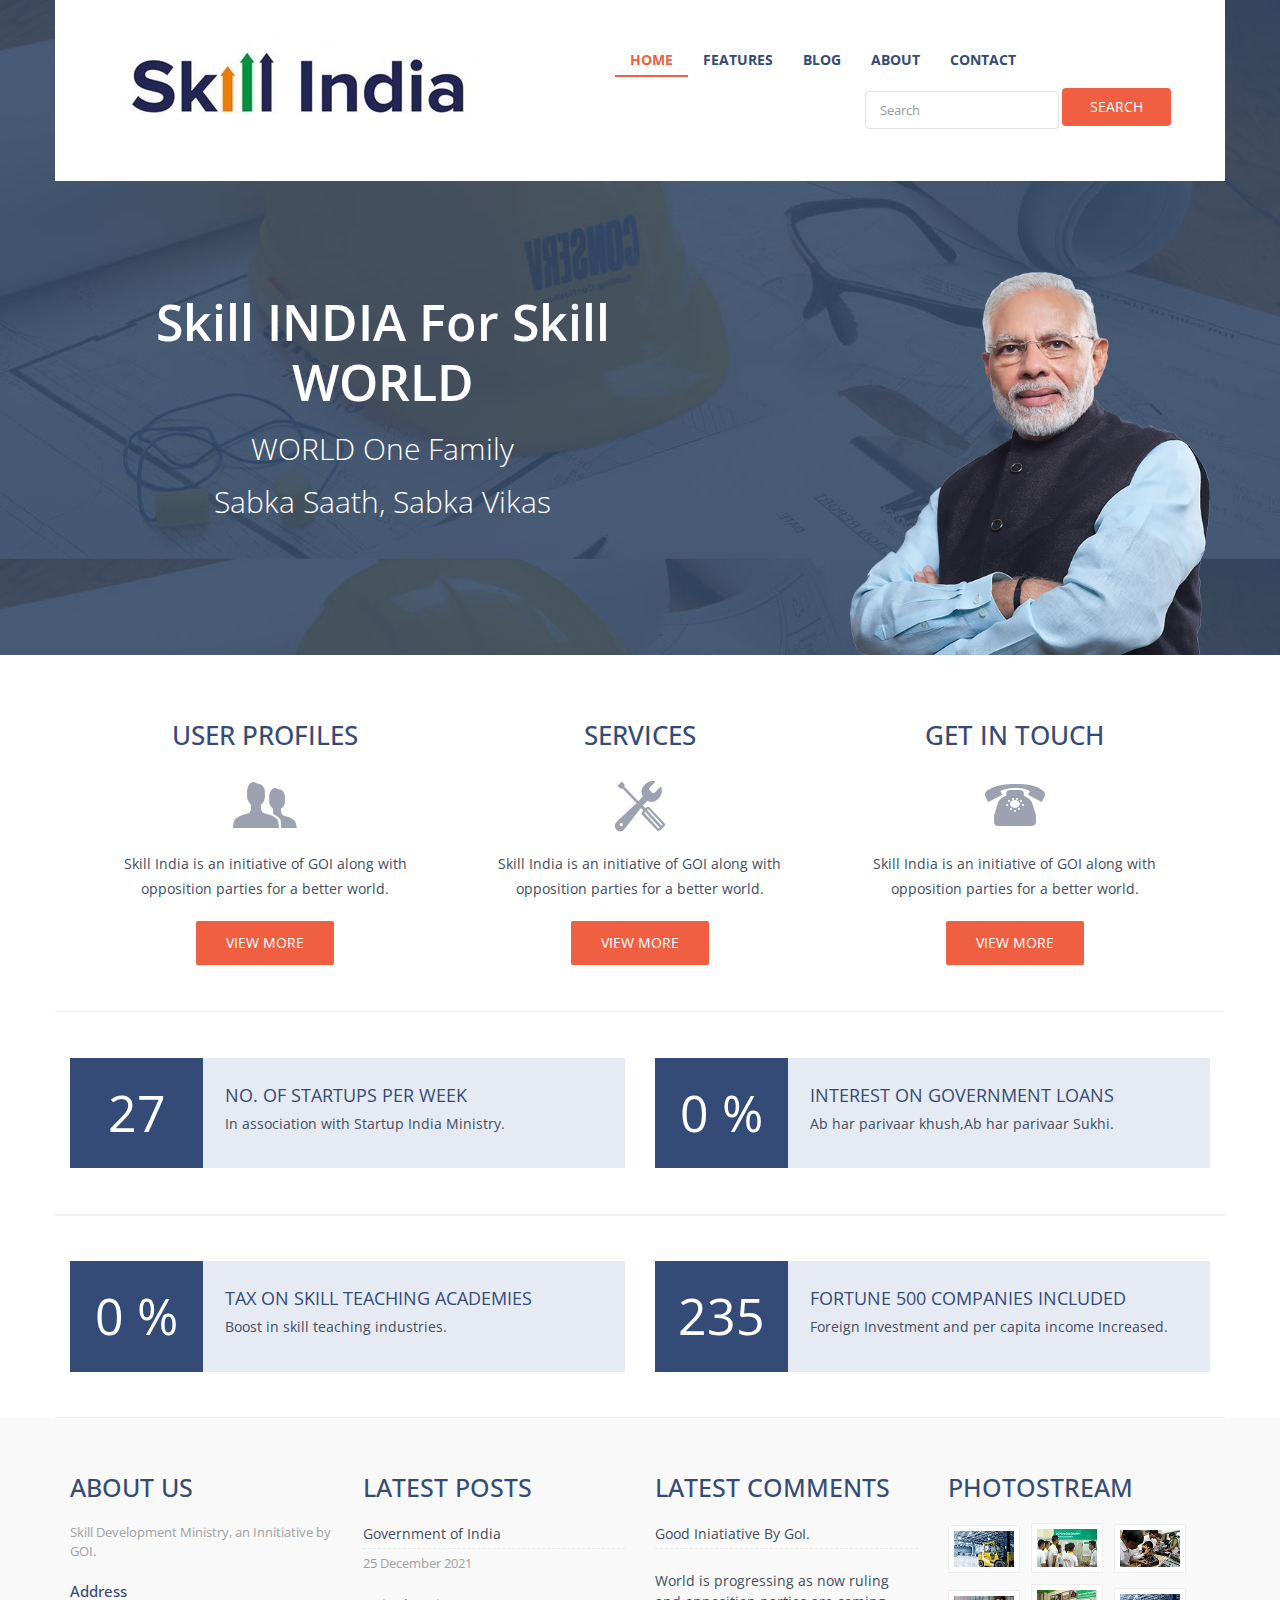
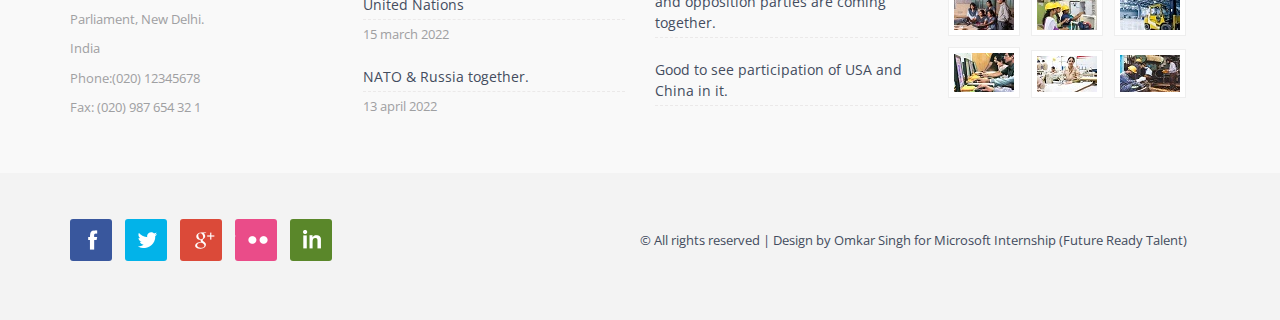
<file: index.html>
<!DOCTYPE HTML>
<html>
<head>
<title>Microsoft Internship Website</title>

<link href="css/bootstrap.min.css" rel='stylesheet' type='text/css' />
<link href="css/bootstrap.css" rel='stylesheet' type='text/css' />
<meta name="viewport" content="width=device-width, initial-scale=1">
<script type="application/x-javascript"> addEventListener("load", function() { setTimeout(hideURLbar, 0); }, false); function hideURLbar(){ window.scrollTo(0,1); } </script>
 
<link href='http://fonts.googleapis.com/css?family=Open+Sans:400,300,700' rel='stylesheet' type='text/css'>

<link href="css/style.css" rel="stylesheet" type="text/css" media="all" />

<script type="text/javascript" src="js/jquery.min.js"></script>
<script type="text/javascript" src="js/bootstrap.js"></script>
<script type="text/javascript" src="js/bootstrap.min.js"></script>
</head>
<body>
<div class="header_bg">
	<div class="container">
		<div class="row header">
		<nav class="navbar" role="navigation">
		  <div class="container-fluid">
		   
		    <div class="navbar-header">
		      <button type="button" class="navbar-toggle" data-toggle="collapse" data-target="#bs-example-navbar-collapse-1">
		        <span class="sr-only">Toggle navigation</span>
		        <span class="icon-bar"></span>
		        <span class="icon-bar"></span>
		        <span class="icon-bar"></span>
		      </button>
		      <a class="navbar-brand" href="index.html"><img src="images/logo.jpg" alt="" class="img-responsive"/> </a>
		    </div>
		    
		    <div class="collapse navbar-collapse" id="bs-example-navbar-collapse-1">
		      <ul class="menu nav navbar-nav ">
		        <li class="active"><a href="index.html">home</a></li>
		        <li><a href="feature.html">features</a></li>
		        <li><a href="blog.html">blog</a></li>
		        <li><a href="about.html">about</a></li>
		        <li><a href="contact.html">contact</a></li>
		      </ul>
		      <form class="navbar-form navbar-right" role="search">
		        <div class="form-group my_search">
		          <input type="text" class="form-control" placeholder="Search">
		        </div>
		        <button type="submit" class="btn btn-default">Search</button>
		      </form>
		    </div>
		  </div>
		</nav>
		</div>
		<div class="row slider text-center">
			<div class="col-md-8">
					<div class="col-md-10 slider_text">
						<h2>Skill INDIA for Skill WORLD</h2>
						<h3>WORLD One Family</h3>
						<h3>Sabka Saath, Sabka Vikas</h3>
					</div>
				</div>
				<div class="col-md-4">
					<div class="slider_img">
						<img src="images/pic1.png" alt="" class="img-responsive"/>
					</div>
				</div>
			</div>
	</div>
</div>
<div class="main">
<div class="container main">
	<div class="row grids_of_3">
				<div class="col-md-4 grid1_of_3">
					  <h2>user Profiles</h2>
					  <img src="images/icon1.png" class="img-responsive"/>
					  <p>Skill India is an initiative of GOI along with opposition parties for a better world.</p>
				     <div class="rd_more1">
						<a href="single-page.html"><button class="btn_style">view more</button></a>
					</div>					
				</div>
				<div class="col-md-4 grid1_of_3">
					<h2>services</h2>
					  <img src="images/icon2.png" class="img-responsive"/>
					  <p>Skill India is an initiative of GOI along with opposition parties for a better world.</p>
				      <div class="rd_more1">
						<a href="single-page.html"><button class="btn_style">view more</button></a>
					</div>					
				</div>
				<div class="col-md-4 grid1_of_3">
					<h2>Get in Touch</h2>
					  <img src="images/icon3.png" class="img-responsive"/>
					  <p>Skill India is an initiative of GOI along with opposition parties for a better world.</p>
				     <div class="rd_more1">
						<a href="single-page.html"><button class="btn_style">view more</button></a>
					</div>	
				</div>
			    <div class="clearfix"></div>
	</div>
	<div class="row grids_btm top">
		<div class="col-md-6">
			<div class="grid_list">
				<div class="images_1_of_1">
					<p>27</p>
				</div>
				<div class="grid_1_of_1">
					  	<h3>No. of Startups per week</h3>
						<p>In association with Startup India Ministry. </p>	   
	 			</div>
	 			 <div class="clearfix"></div>
			</div>
			</div>
			<div class="col-md-6">
				<div class="grid_list">
				<div class="images_1_of_1">
					<p>0 %</p>
				</div>
					<div class="grid_1_of_1">
					  	<h3>Interest on Government Loans </h3>
						<p>Ab har parivaar khush,Ab har parivaar Sukhi. </p>   
	 				</div>
				</div>
				 <div class="clearfix"></div>
			</div>
	</div>
	<div class="row grids_btm top">
		<div class="col-md-6">
			<div class="grid_list">
				<div class="images_1_of_1">
					<p>0 %</p>
				</div>
				<div class="grid_1_of_1">
					  	<h3>Tax on Skill teaching academies </h3>
						<p>Boost in skill teaching industries.</p>	   
	 			</div>
	 			 <div class="clearfix"></div>
			</div>
			</div>
			<div class="col-md-6">
				<div class="grid_list">
				<div class="images_1_of_1">
					<p>235</p>
				</div>
					<div class="grid_1_of_1">
					  	<h3>Fortune 500 Companies included </h3>
						<p>Foreign Investment and per capita income Increased. </p>   
	 				</div>
				</div>
				 <div class="clearfix"></div>
			</div>
	</div>
</div>
</div>
<div class="footer_bg">
	<div class="container">
		<div class="row  footer">
			<div class="col-md-3 span1_of_4">
				<h4>About us</h4>
				<p>Skill Development Ministry, an Innitiative by GOI.</p>
				<h5>Address</h5>
				<p class="top">Parliament, New Delhi.</p>
				<p>India</p>
				<p>Phone:(020) 12345678</p>
				<p>Fax: (020) 987 654 32 1</p>
			</div>
			<div class="col-md-3 span1_of_4">
				<h4>Latest posts</h4>
				<span><a href="#"> Government of India </a></span>
				<p>25 December 2021</p>
				<span><a href="#"> United Nations </a></span>
				<p>15 march 2022</p>
				<span><a href="#">NATO & Russia together. </a></span>
				<p>13 april 2022</p>
			</div>
			<div class="col-md-3 span1_of_4">
				<h4>latest comments</h4>
				<span><a href="#">Good Iniatiative By GoI.</a></span>
				<span><a href="#">World is progressing as now ruling and opposition parties are coming together.</a></span>
				<span><a href="#">Good to see participation of USA and China in it.</a></span>
			</div>
			<div class="col-md-3 span1_of_4">
				<h4>Photostream</h4>
				<ul class="f_nav list-unstyled">
					<li><a href="#"><img src="images/f_pic1.jpg" alt="" class="img-responsive"/></a></li>
					<li><a href="#"><img src="images/f_pic3.jpg" alt="" class="img-responsive"/> </a></li>
					<li><a href="#"><img src="images/f_pic4.jpg" alt="" class="img-responsive"/> </a></li>
					<li><a href="#"><img src="images/f_pic5.jpg" alt="" class="img-responsive"/> </a></li>
					<li><a href="#"><img src="images/f_pic7.jpg" alt="" class="img-responsive"/> </a></li>
					<li><a href="#"><img src="images/f_pic1.jpg" alt="" class="img-responsive"/> </a></li>
					<li><a href="#"><img src="images/f_pic6.jpg" alt="" class="img-responsive"/> </a></li>
					<li><a href="#"><img src="images/f_pic8.jpg" alt="" class="img-responsive"/> </a></li>
					<li><a href="#"><img src="images/f_pic2.jpg" alt="" class="img-responsive"/> </a></li>
				</ul>
			</div>
			<div class="clearfix"></div>
		</div>
	</div>
</div>
<div class="footer_btm">
	<div class="container">
		<div class="row  footer1">
			<div class="col-md-5">
				<div class="soc_icons">
					<ul class="list-unstyled">
						<li><a class="icon1" href="#"></a></li>
						<li><a class="icon2" href="#"></a></li>
						<li><a class="icon3" href="#"></a></li>
						<li><a class="icon4" href="#"></a></li>
						<li><a class="icon5" href="#"></a></li>
						<div class="clearfix"></div>
					</ul>	
				</div>
			</div>
			<div class="col-md-7 copy">
				<p class="link text-right"><span>&#169; All rights reserved | Design by Omkar Singh for Microsoft Internship (Future Ready Talent)</a></span></p>
			</div>
		</div>
	</div>
</div>
</body>
</html>
</file>
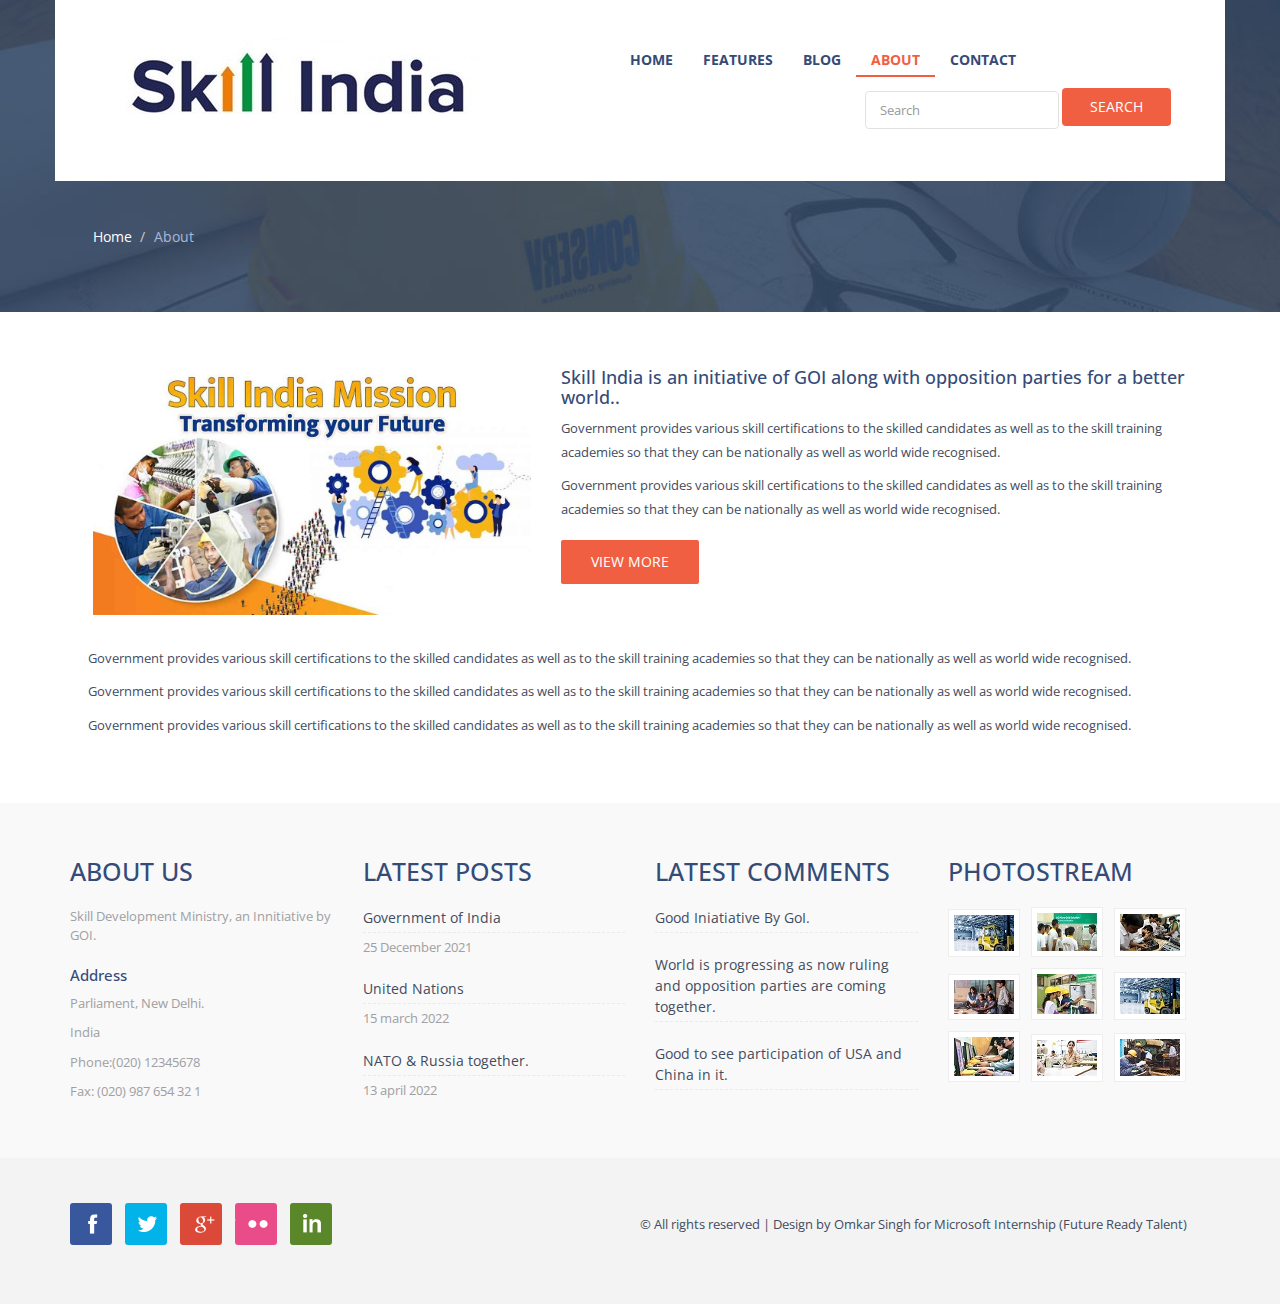
<file: about.html>
<!DOCTYPE HTML>
<html>
<head>
<title>Microsoft Internship Website</title>

<link href="css/bootstrap.min.css" rel='stylesheet' type='text/css' />
<link href="css/bootstrap.css" rel='stylesheet' type='text/css' />
<meta name="viewport" content="width=device-width, initial-scale=1">
<script type="application/x-javascript"> addEventListener("load", function() { setTimeout(hideURLbar, 0); }, false); function hideURLbar(){ window.scrollTo(0,1); } </script>
 
<link href='http://fonts.googleapis.com/css?family=Open+Sans:400,300,700' rel='stylesheet' type='text/css'>

<link href="css/style.css" rel="stylesheet" type="text/css" media="all" />

<script type="text/javascript" src="js/jquery.min.js"></script>
<script type="text/javascript" src="js/bootstrap.js"></script>
<script type="text/javascript" src="js/bootstrap.min.js"></script>
</head>
<body>
<div class="header_bg">
	<div class="container">
		<div class="row header">
		<nav class="navbar" role="navigation">
		  <div class="container-fluid">
		  
		    <div class="navbar-header">
		      <button type="button" class="navbar-toggle" data-toggle="collapse" data-target="#bs-example-navbar-collapse-1">
		        <span class="sr-only">Toggle navigation</span>
		        <span class="icon-bar"></span>
		        <span class="icon-bar"></span>
		        <span class="icon-bar"></span>
		      </button>
		      <a class="navbar-brand" href="index.html"><img src="images/logo.jpg" alt="" class="img-responsive"/> </a>
		    </div>
		    
		    <div class="collapse navbar-collapse" id="bs-example-navbar-collapse-1">
		      <ul class="menu nav navbar-nav ">
		        <li><a href="index.html">home</a></li>
		        <li><a href="feature.html">features</a></li>
		        <li><a href="blog.html">blog</a></li>
		        <li class="active"><a href="about.html">about</a></li>
		        <li><a href="contact.html">contact</a></li>
		      </ul>
		      <form class="navbar-form navbar-right" role="search">
		        <div class="form-group my_search">
		          <input type="text" class="form-control" placeholder="Search">
		        </div>
		        <button type="submit" class="btn btn-default">Search</button>
		      </form>
		    </div>
		  </div>
		</nav>
		</div>
		<ol class="breadcrumb">
		  <li><a href="index.html">Home</a></li>
		  <li class="active">about</li>
		</ol>
	</div>
</div>
<div class="main">
<div class="container">
	<div class="row about">	
		<div class="col-md-5 img_style">
			<img src="images/about_pic.jpg" alt=""  class="img-responsive"/>
		</div>
		<div class="col-md-7">
		     <h4>Skill India is an initiative of GOI along with opposition parties for a better world..</h4>
		     <p class="para">Government provides various skill certifications to the skilled candidates as well as to the skill training academies so that they can be nationally as well as world wide recognised. </p>
		     <p class="para">Government provides various skill certifications to the skilled candidates as well as to the skill training academies so that they can be nationally as well as world wide recognised.</p>
			<div class="read_more">
				<a href="single-page.html"><button class="btn_style">view more</button></a>
			</div>
		</div>
		<div class="clearfix"></div>
		<div class="about_p">
		 	<p class="para">Government provides various skill certifications to the skilled candidates as well as to the skill training academies so that they can be nationally as well as world wide recognised. </p>
			<p class="para">Government provides various skill certifications to the skilled candidates as well as to the skill training academies so that they can be nationally as well as world wide recognised.</p>
			<p class="para">Government provides various skill certifications to the skilled candidates as well as to the skill training academies so that they can be nationally as well as world wide recognised.</p>
		</div>
	</div>
</div>
</div>
<div class="footer_bg">
	<div class="container">
		<div class="row  footer">
			<div class="col-md-3 span1_of_4">
				<h4>About us</h4>
				<p>Skill Development Ministry, an Innitiative by GOI.</p>
				<h5>Address</h5>
				<p class="top">Parliament, New Delhi.</p>
				<p>India</p>
				<p>Phone:(020) 12345678</p>
				<p>Fax: (020) 987 654 32 1</p>
			</div>
			<div class="col-md-3 span1_of_4">
				<h4>Latest posts</h4>
				<span><a href="#"> Government of India </a></span>
				<p>25 December 2021</p>
				<span><a href="#"> United Nations </a></span>
				<p>15 march 2022</p>
				<span><a href="#">NATO & Russia together. </a></span>
				<p>13 april 2022</p>
			</div>
			<div class="col-md-3 span1_of_4">
				<h4>latest comments</h4>
				<span><a href="#">Good Iniatiative By GoI.</a></span>
				<span><a href="#">World is progressing as now ruling and opposition parties are coming together.</a></span>
				<span><a href="#">Good to see participation of USA and China in it.</a></span>
			</div>
			<div class="col-md-3 span1_of_4">
				<h4>photostream</h4>
				<ul class="f_nav list-unstyled">
					<li><a href="#"><img src="images/f_pic1.jpg" alt="" class="img-responsive"/></a></li>
					<li><a href="#"><img src="images/f_pic3.jpg" alt="" class="img-responsive"/> </a></li>
					<li><a href="#"><img src="images/f_pic4.jpg" alt="" class="img-responsive"/> </a></li>
					<li><a href="#"><img src="images/f_pic5.jpg" alt="" class="img-responsive"/> </a></li>
					<li><a href="#"><img src="images/f_pic7.jpg" alt="" class="img-responsive"/> </a></li>
					<li><a href="#"><img src="images/f_pic1.jpg" alt="" class="img-responsive"/> </a></li>
					<li><a href="#"><img src="images/f_pic6.jpg" alt="" class="img-responsive"/> </a></li>
					<li><a href="#"><img src="images/f_pic8.jpg" alt="" class="img-responsive"/> </a></li>
					<li><a href="#"><img src="images/f_pic2.jpg" alt="" class="img-responsive"/> </a></li>
				</ul>
			</div>
			<div class="clearfix"></div>
		</div>
	</div>
</div>
<div class="footer_btm">
	<div class="container">
		<div class="row  footer1">
			<div class="col-md-5">
				<div class="soc_icons">
					<ul class="list-unstyled">
						<li><a class="icon1" href="#"></a></li>
						<li><a class="icon2" href="#"></a></li>
						<li><a class="icon3" href="#"></a></li>
						<li><a class="icon4" href="#"></a></li>
						<li><a class="icon5" href="#"></a></li>
						<div class="clearfix"></div>
					</ul>	
				</div>
			</div>
			<div class="col-md-7 copy">
				<p class="link text-right"><span>&#169; All rights reserved | Design by Omkar Singh for Microsoft Internship (Future Ready Talent)</a></span></p>
			</div>
		</div>
	</div>
</div>
</body>
</html>
</file>
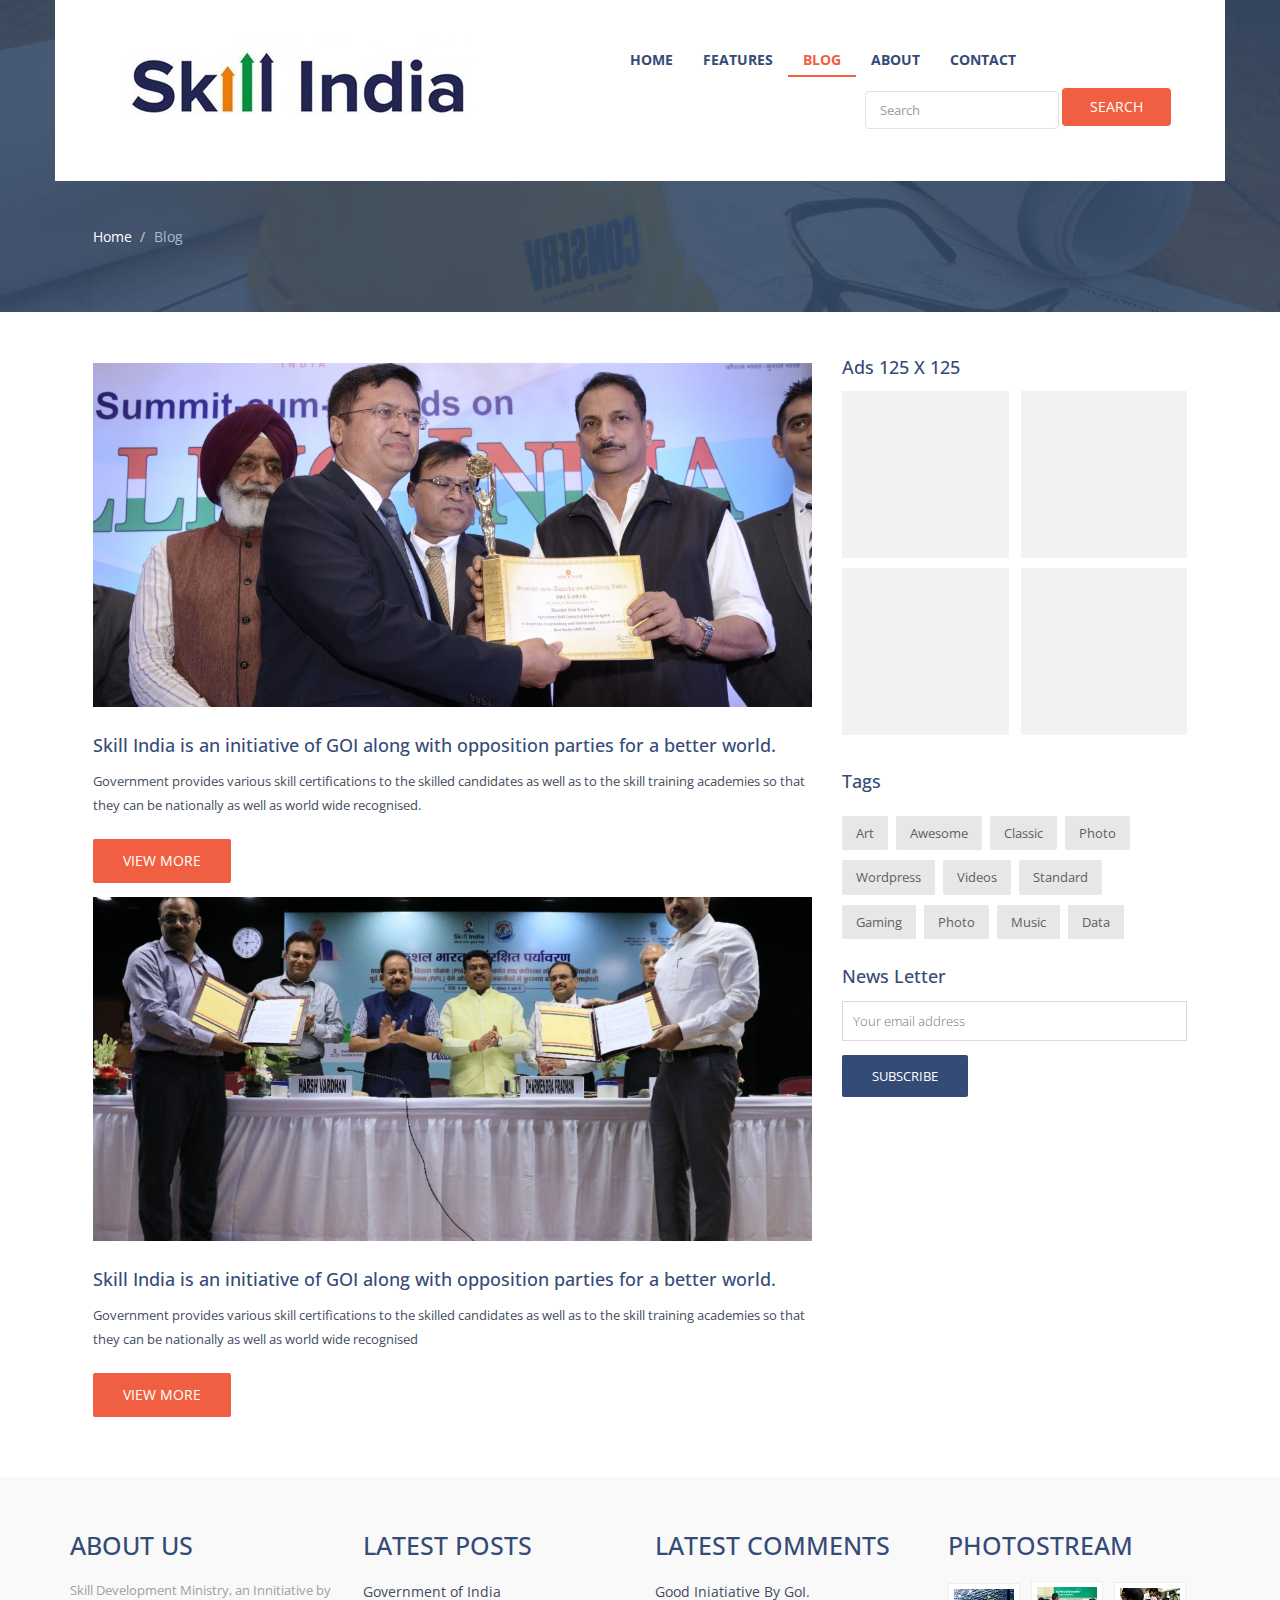
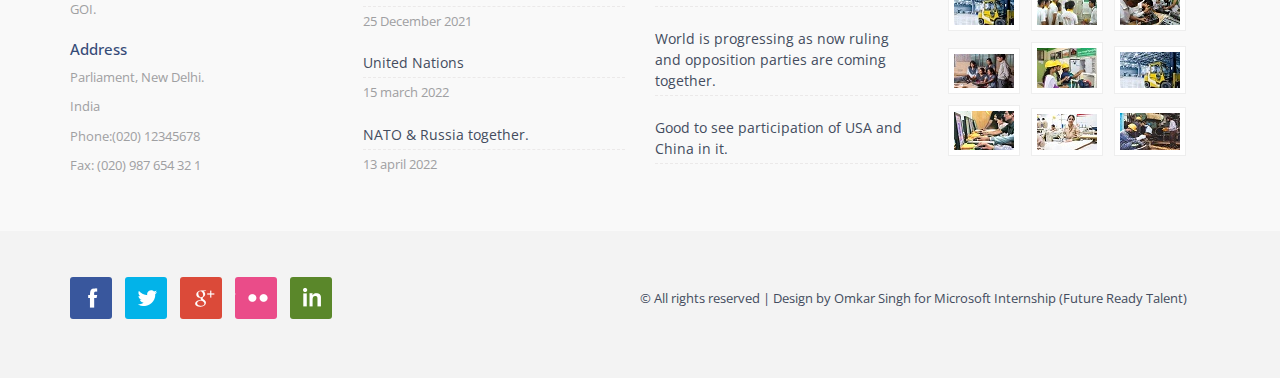
<file: blog.html>
<!DOCTYPE HTML>
<html>
<head>
<title>Microsoft Internship Website</title>

<link href="css/bootstrap.min.css" rel='stylesheet' type='text/css' />
<link href="css/bootstrap.css" rel='stylesheet' type='text/css' />
<meta name="viewport" content="width=device-width, initial-scale=1">
<script type="application/x-javascript"> addEventListener("load", function() { setTimeout(hideURLbar, 0); }, false); function hideURLbar(){ window.scrollTo(0,1); } </script>

<link href='http://fonts.googleapis.com/css?family=Open+Sans:400,300,700' rel='stylesheet' type='text/css'>

<link href="css/style.css" rel="stylesheet" type="text/css" media="all" />

<script type="text/javascript" src="js/jquery.min.js"></script>
<script type="text/javascript" src="js/bootstrap.js"></script>
<script type="text/javascript" src="js/bootstrap.min.js"></script>
</head>
<body>
<div class="header_bg">
	<div class="container">
		<div class="row header">
		<nav class="navbar" role="navigation">
		  <div class="container-fluid">
		    
		    <div class="navbar-header">
		      <button type="button" class="navbar-toggle" data-toggle="collapse" data-target="#bs-example-navbar-collapse-1">
		        <span class="sr-only">Toggle navigation</span>
		        <span class="icon-bar"></span>
		        <span class="icon-bar"></span>
		        <span class="icon-bar"></span>
		      </button>
		      <a class="navbar-brand" href="index.html"><img src="images/logo.jpg" alt="" class="img-responsive"/> </a>
		    </div>
		    
		    <div class="collapse navbar-collapse" id="bs-example-navbar-collapse-1">
		      <ul class="menu nav navbar-nav ">
		        <li><a href="index.html">home</a></li>
		        <li><a href="feature.html">features</a></li>
		        <li class="active"><a href="blog.html">blog</a></li>
		        <li><a href="about.html">about</a></li>
		        <li><a href="contact.html">contact</a></li>
		      </ul>
		      <form class="navbar-form navbar-right" role="search">
		        <div class="form-group my_search">
		          <input type="text" class="form-control" placeholder="Search">
		        </div>
		        <button type="submit" class="btn btn-default">Search</button>
		      </form>
		    </div>
		  </div>
		</nav>
		</div>
		<ol class="breadcrumb">
		  <li><a href="index.html">Home</a></li>
		  <li class="active">Blog</li>
		</ol>
	</div>
</div>
<div class="main">
<div class="container">
	<div class="blog">
		<div class="row">
			<div class="col-md-8 blog_left">
				<a href="single-page.html"><img src="images/blog_pic1.jpg" alt="" class="blog_img img-responsive"/></a>
				<h4><a href="single-page.html">Skill India is an initiative of GOI along with opposition parties for a better world.</a></h4>
				<p class="para">Government provides various skill certifications to the skilled candidates as well as to the skill training academies so that they can be nationally as well as world wide recognised.</p>
				<div class="read_more">
					<a href="single-page.html"><button class="btn_style">view more</button></a>
				</div>
				<a href="single-page.html"><img src="images/blog_pic2.jpg" alt="" class="blog_img2 img-responsive"/></a>
				<h4><a href="single-page.html">Skill India is an initiative of GOI along with opposition parties for a better world.</a></h4>
				<p class="para">Government provides various skill certifications to the skilled candidates as well as to the skill training academies so that they can be nationally as well as world wide recognised </p>
				<div class="read_more">
					<a href="single-page.html"><button class="btn_style">view more</button></a>
				</div>
			</div>
			<div class="col-md-4 blog_right">
				<h4>Ads 125 x 125</h4>
				<ul class="ads_nav list-unstyled">
					<li><a href="#"><img src="images/ads_pic.jpg" alt=""> </a></li>
					<li><a href="#"><img src="images/ads_pic.jpg" alt=""> </a></li>
					<li><a href="#"><img src="images/ads_pic.jpg" alt=""> </a></li>
					<li><a href="#"><img src="images/ads_pic.jpg" alt=""> </a></li>
					<div class="clearfix"></div>
				</ul>
				<ul class="tag_nav list-unstyled">
					<h4>tags</h4>
						<li><a href="#">art</a></li>
						<li><a href="#">awesome</a></li>
						<li><a href="#">classic</a></li>
						<li><a href="#">photo</a></li>
						<li><a href="#">wordpress</a></li>
						<li><a href="#">videos</a></li>
						<li><a href="#">standard</a></li>
						<li><a href="#">gaming</a></li>
						<li><a href="#">photo</a></li>
						<li><a href="#">music</a></li>
						<li><a href="#">data</a></li>
						<div class="clearfix"></div>
				</ul>
				<div class="news_letter">
					<h4>news letter</h4>
						<form>
							<input type="text" placeholder="Your email address">
							<input type="submit" value="subscribe">
						</form>
				</div>
			</div>
			<div class="clearfix"></div>
		</div>
	</div>
</div>
</div>
<div class="footer_bg">
	<div class="container">
		<div class="row  footer">
			<div class="col-md-3 span1_of_4">
				<h4>About us</h4>
				<p>Skill Development Ministry, an Innitiative by GOI.</p>
				<h5>Address</h5>
				<p class="top">Parliament, New Delhi.</p>
				<p>India</p>
				<p>Phone:(020) 12345678</p>
				<p>Fax: (020) 987 654 32 1</p>
			</div>
			<div class="col-md-3 span1_of_4">
				<h4>Latest posts</h4>
				<span><a href="#"> Government of India </a></span>
				<p>25 December 2021</p>
				<span><a href="#"> United Nations </a></span>
				<p>15 march 2022</p>
				<span><a href="#">NATO & Russia together. </a></span>
				<p>13 april 2022</p>
			</div>
			<div class="col-md-3 span1_of_4">
				<h4>latest comments</h4>
				<span><a href="#">Good Iniatiative By GoI.</a></span>
				<span><a href="#">World is progressing as now ruling and opposition parties are coming together.</a></span>
				<span><a href="#">Good to see participation of USA and China in it.</a></span>
			</div>
			<div class="col-md-3 span1_of_4">
				<h4>photostream</h4>
				<ul class="f_nav list-unstyled">
					<li><a href="#"><img src="images/f_pic1.jpg" alt="" class="img-responsive"/></a></li>
					<li><a href="#"><img src="images/f_pic3.jpg" alt="" class="img-responsive"/> </a></li>
					<li><a href="#"><img src="images/f_pic4.jpg" alt="" class="img-responsive"/> </a></li>
					<li><a href="#"><img src="images/f_pic5.jpg" alt="" class="img-responsive"/> </a></li>
					<li><a href="#"><img src="images/f_pic7.jpg" alt="" class="img-responsive"/> </a></li>
					<li><a href="#"><img src="images/f_pic1.jpg" alt="" class="img-responsive"/> </a></li>
					<li><a href="#"><img src="images/f_pic6.jpg" alt="" class="img-responsive"/> </a></li>
					<li><a href="#"><img src="images/f_pic8.jpg" alt="" class="img-responsive"/> </a></li>
					<li><a href="#"><img src="images/f_pic2.jpg" alt="" class="img-responsive"/> </a></li>
				</ul>
			</div>
			<div class="clearfix"></div>
		</div>
	</div>
</div>
<div class="footer_btm">
	<div class="container">
		<div class="row  footer1">
			<div class="col-md-5">
				<div class="soc_icons">
					<ul class="list-unstyled">
						<li><a class="icon1" href="#"></a></li>
						<li><a class="icon2" href="#"></a></li>
						<li><a class="icon3" href="#"></a></li>
						<li><a class="icon4" href="#"></a></li>
						<li><a class="icon5" href="#"></a></li>
						<div class="clearfix"></div>
					</ul>	
				</div>
			</div>
			<div class="col-md-7 copy">
				<p class="link text-right"><span>&#169; All rights reserved | Design by Omkar Singh for Microsoft Internship (Future Ready Talent)</a></span></p>
			</div>
		</div>
	</div>
</div>
</body>
</html>
</file>
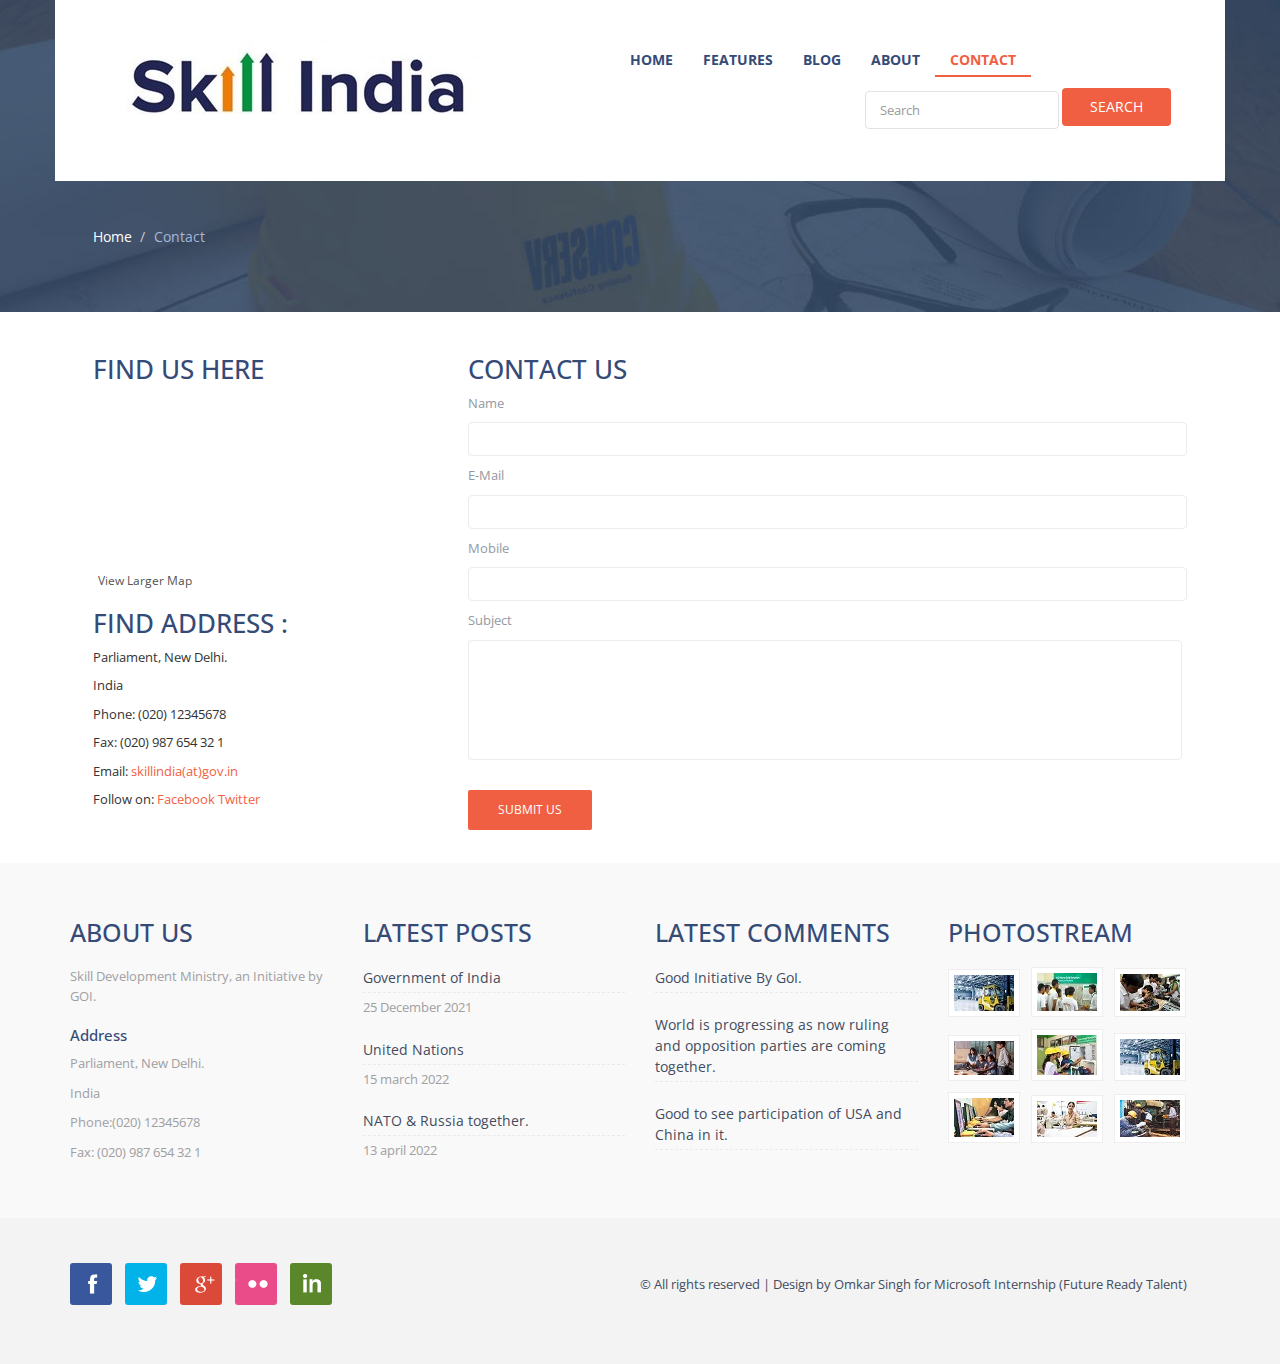
<file: contact.html>
<!DOCTYPE HTML>
<html>
<head>
<title>Microsoft Internship Website</title>

<link href="css/bootstrap.min.css" rel='stylesheet' type='text/css' />
<link href="css/bootstrap.css" rel='stylesheet' type='text/css' />
<meta name="viewport" content="width=device-width, initial-scale=1">
<script type="application/x-javascript"> addEventListener("load", function() { setTimeout(hideURLbar, 0); }, false); function hideURLbar(){ window.scrollTo(0,1); } </script>
 
<link href='http://fonts.googleapis.com/css?family=Open+Sans:400,300,700' rel='stylesheet' type='text/css'>

<link href="css/style.css" rel="stylesheet" type="text/css" media="all" />

<script type="text/javascript" src="js/jquery.min.js"></script>
<script type="text/javascript" src="js/bootstrap.js"></script>
<script type="text/javascript" src="js/bootstrap.min.js"></script>
</head>
<body>
<div class="header_bg">
	<div class="container">
		<div class="row header">
		<nav class="navbar" role="navigation">
		  <div class="container-fluid">
		    
		    <div class="navbar-header">
		      <button type="button" class="navbar-toggle" data-toggle="collapse" data-target="#bs-example-navbar-collapse-1">
		        <span class="sr-only">Toggle navigation</span>
		        <span class="icon-bar"></span>
		        <span class="icon-bar"></span>
		        <span class="icon-bar"></span>
		      </button>
		      <a class="navbar-brand" href="index.html"><img src="images/logo.jpg" alt="" class="img-responsive"/> </a>
		    </div>
		   
		    <div class="collapse navbar-collapse" id="bs-example-navbar-collapse-1">
		      <ul class="menu nav navbar-nav ">
		        <li><a href="index.html">home</a></li>
		        <li><a href="feature.html">features</a></li>
		        <li><a href="blog.html">blog</a></li>
		        <li><a href="about.html">about</a></li>
		        <li class="active"><a href="contact.html">contact</a></li>
		      </ul>
		      <form class="navbar-form navbar-right" role="search">
		        <div class="form-group my_search">
		          <input type="text" class="form-control" placeholder="Search">
		        </div>
		        <button type="submit" class="btn btn-default">Search</button>
		      </form>
		    </div>
		  </div>
		</nav>
		</div>
		<ol class="breadcrumb">
		  <li><a href="index.html">Home</a></li>
		  <li class="active">contact</li>
		</ol>
	</div>
</div>
<div class="main">
<div class="container">
			<div class="row contact">			
				<div class="col-md-4">
					<div class="contact_info">
			    	 	<h2>Find Us Here</h2>
			    	 		<div class="map">
					   			<iframe width="100%" height="175" frameborder="0" scrolling="no" marginheight="0" marginwidth="0" src="https://www.google.com/maps/place/Parliament+Of+India/@28.6172368,77.1994304,16z/data=!4m9!1m2!2m1!1sparliament+new+delhi!3m5!1s0x390ce2b22f54e933:0xdbb170ad13258066!8m2!3d28.6172368!4d77.2081851!15sChRwYXJsaWFtZW50IG5ldyBkZWxoaVoWIhRwYXJsaWFtZW50IG5ldyBkZWxoaZIBGWZlZGVyYWxfZ292ZXJubWVudF9vZmZpY2U"></iframe><br><small><a href="https://www.google.com/maps/place/Parliament+Of+India/@28.6172368,77.1994304,16z/data=!4m9!1m2!2m1!1sparliament+new+delhi!3m5!1s0x390ce2b22f54e933:0xdbb170ad13258066!8m2!3d28.6172368!4d77.2081851!15sChRwYXJsaWFtZW50IG5ldyBkZWxoaVoWIhRwYXJsaWFtZW50IG5ldyBkZWxoaZIBGWZlZGVyYWxfZ292ZXJubWVudF9vZmZpY2U" style="font-family: 'Open Sans', sans-serif;color:#555555;text-shadow:0 1px 0 #ffffff; text-align:left;font-size:12px;padding: 5px;">View Larger Map</a></small>
					   		</div>
      				</div>
      			<div class="company_ad">
				     	<h2>find Address :</h2>
      				<address>
						 <p>Parliament, New Delhi.</p>
						 <p>India</p>
				   		<p>Phone: (020) 12345678</p>
				   		<p>Fax: (020) 987 654 32 1</p>
				 	 	<p>Email: <a href="mailto:skillindia@gov.in">skillindia(at)gov.in</a></p>
				   		<p>Follow on: <a href="#">Facebook</a>  <a href="#">Twitter</a></p>
				   	</address>
				   </div>
				</div>				
				<div class="col-md-8">
				  <div class="contact-form">
				  	<h2>Contact Us</h2>
					    <form method="post" action="contact-post.html">
					    	<div>
						    	<span>name</span>
						    	<span><input type="username" class="form-control" id="userName"></span>
						    </div>
						    <div>
						    	<span>e-mail</span>
						    	<span><input type="email" class="form-control" id="inputEmail3"></span>
						    </div>
						    <div>
						     	<span>mobile</span>
						    	<span><input type="number" class="form-control" id="number"></span>
						    </div>
						    <div>
						    	<span>subject</span>
						    	<span><textarea name="userMsg"> </textarea></span>
						    </div>
						   <div>
						   		<span><input type="submit" value="submit us"></span>
						  </div>
					    </form>
				    </div>
  				</div>		
  				<div class="clearfix"></div>		
		  </div> 
</div>
</div>
<div class="footer_bg">
	<div class="container">
		<div class="row  footer">
			<div class="col-md-3 span1_of_4">
				<h4>About us</h4>
				<p>Skill Development Ministry, an Initiative by GOI.</p>
				<h5>Address</h5>
				<p class="top">Parliament, New Delhi.</p>
				<p>India</p>
				<p>Phone:(020) 12345678</p>
				<p>Fax: (020) 987 654 32 1</p>
			</div>
			<div class="col-md-3 span1_of_4">
				<h4>Latest posts</h4>
				<span><a href="#"> Government of India </a></span>
				<p>25 December 2021</p>
				<span><a href="#"> United Nations </a></span>
				<p>15 march 2022</p>
				<span><a href="#">NATO & Russia together. </a></span>
				<p>13 april 2022</p>
			</div>
			<div class="col-md-3 span1_of_4">
				<h4>latest comments</h4>
				<span><a href="#">Good Initiative By GoI.</a></span>
				<span><a href="#">World is progressing as now ruling and opposition parties are coming together.</a></span>
				<span><a href="#">Good to see participation of USA and China in it.</a></span>
			</div>
			<div class="col-md-3 span1_of_4">
				<h4>photostream</h4>
				<ul class="f_nav list-unstyled">
					<li><a href="#"><img src="images/f_pic1.jpg" alt="" class="img-responsive"/></a></li>
					<li><a href="#"><img src="images/f_pic3.jpg" alt="" class="img-responsive"/> </a></li>
					<li><a href="#"><img src="images/f_pic4.jpg" alt="" class="img-responsive"/> </a></li>
					<li><a href="#"><img src="images/f_pic5.jpg" alt="" class="img-responsive"/> </a></li>
					<li><a href="#"><img src="images/f_pic7.jpg" alt="" class="img-responsive"/> </a></li>
					<li><a href="#"><img src="images/f_pic1.jpg" alt="" class="img-responsive"/> </a></li>
					<li><a href="#"><img src="images/f_pic6.jpg" alt="" class="img-responsive"/> </a></li>
					<li><a href="#"><img src="images/f_pic8.jpg" alt="" class="img-responsive"/> </a></li>
					<li><a href="#"><img src="images/f_pic2.jpg" alt="" class="img-responsive"/> </a></li>
				</ul>
			</div>
			<div class="clearfix"></div>
		</div>
	</div>
</div>
<div class="footer_btm">
	<div class="container">
		<div class="row  footer1">
			<div class="col-md-5">
				<div class="soc_icons">
					<ul class="list-unstyled">
						<li><a class="icon1" href="#"></a></li>
						<li><a class="icon2" href="#"></a></li>
						<li><a class="icon3" href="#"></a></li>
						<li><a class="icon4" href="#"></a></li>
						<li><a class="icon5" href="#"></a></li>
						<div class="clearfix"></div>
					</ul>	
				</div>
			</div>
			<div class="col-md-7 copy">
				<p class="link text-right"><span>&#169; All rights reserved | Design by Omkar Singh for Microsoft Internship (Future Ready Talent)</a></span></p>
			</div>
		</div>
	</div>
</div>
</body>
</html>
</file>
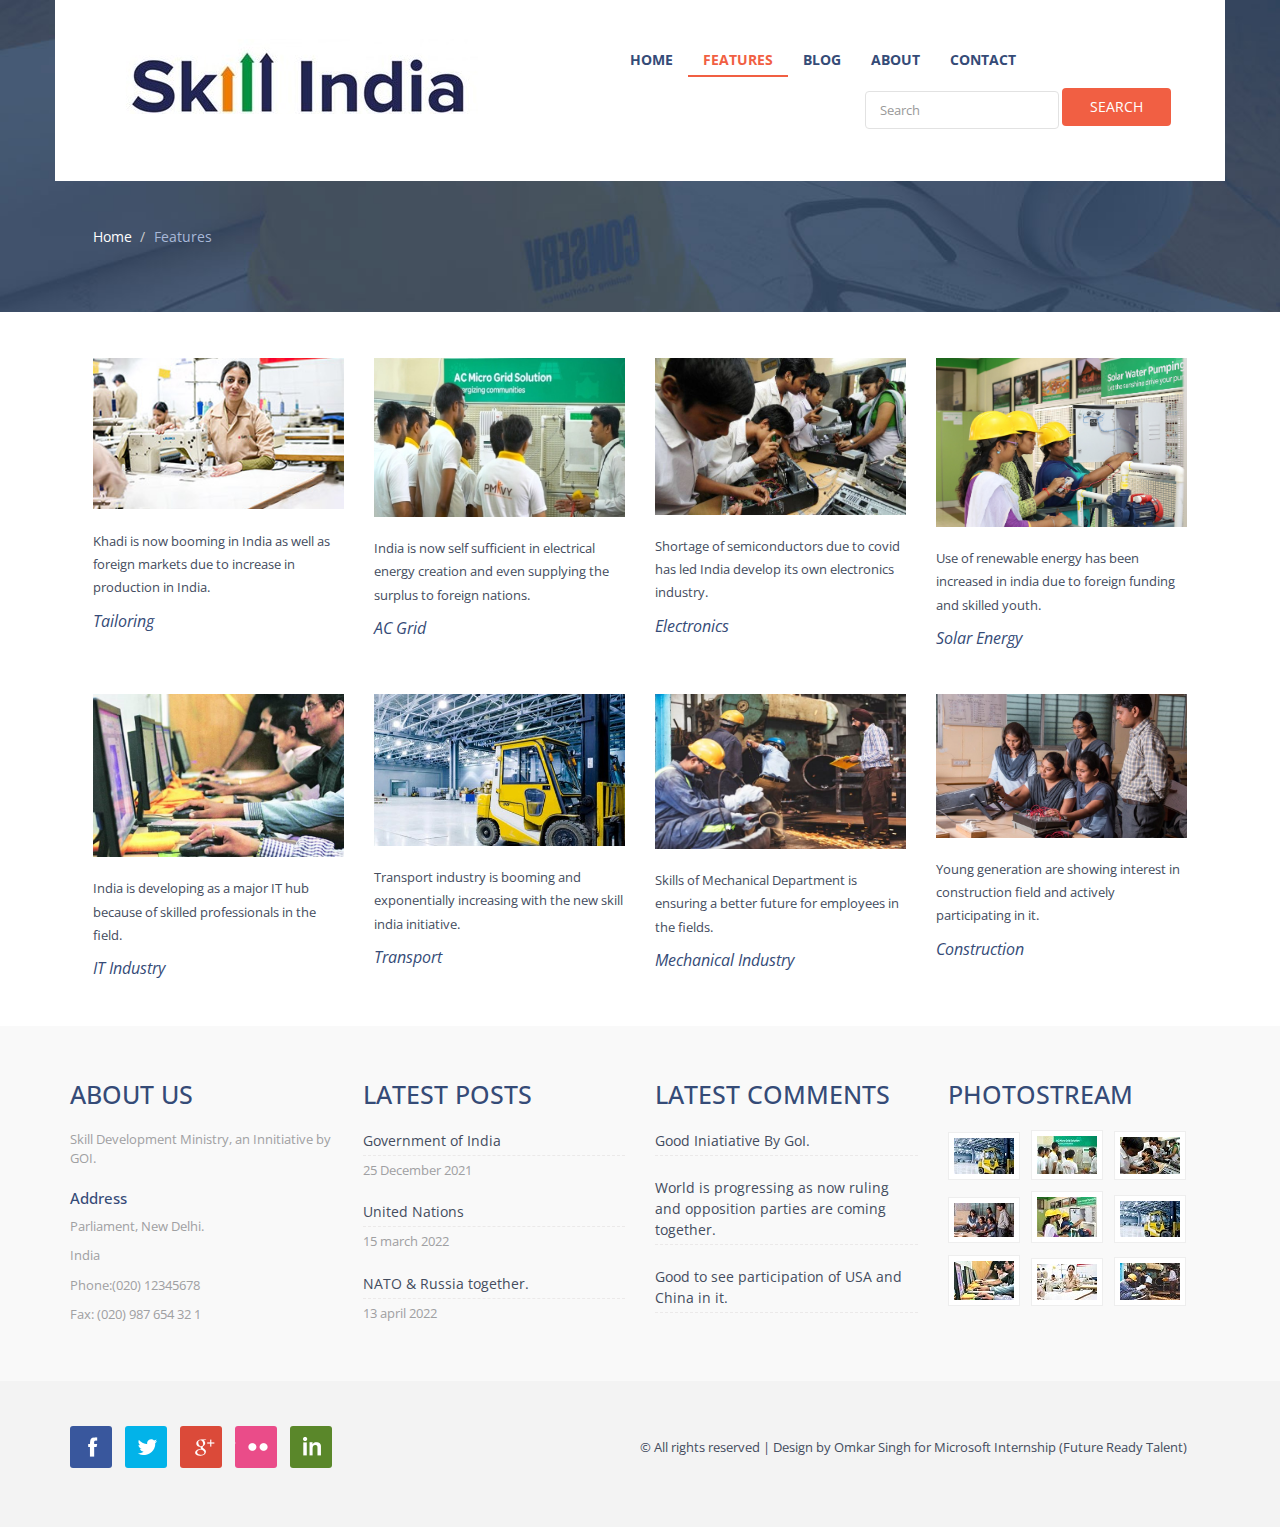
<file: feature.html>
<!DOCTYPE HTML>
<html>
<head>
<title>Microsoft Internship Website</title>

<link href="css/bootstrap.min.css" rel='stylesheet' type='text/css' />
<link href="css/bootstrap.css" rel='stylesheet' type='text/css' />
<meta name="viewport" content="width=device-width, initial-scale=1">
<script type="application/x-javascript"> addEventListener("load", function() { setTimeout(hideURLbar, 0); }, false); function hideURLbar(){ window.scrollTo(0,1); } </script>

<link href='http://fonts.googleapis.com/css?family=Open+Sans:400,300,700' rel='stylesheet' type='text/css'>

<link href="css/style.css" rel="stylesheet" type="text/css" media="all" />

<script type="text/javascript" src="js/jquery.min.js"></script>
<script type="text/javascript" src="js/bootstrap.js"></script>
<script type="text/javascript" src="js/bootstrap.min.js"></script>

<link rel="stylesheet" type="text/css" href="css/jquery.fancybox.css" media="screen" />
<script type="text/javascript" src="js/jquery-1.3.2.min.js"></script>
<script type="text/javascript" src="js/jquery.easing.1.3.js"></script>
<script type="text/javascript" src="js/jquery.fancybox-1.2.1.js"></script>
	<script type="text/javascript">
		$(document).ready(function() {
			$("div.fancyDemo a").fancybox();
		});
	</script>
</head>
<body>
<div class="header_bg">
	<div class="container">
		<div class="row header">
		<nav class="navbar" role="navigation">
		  <div class="container-fluid">
		    
		    <div class="navbar-header">
		      <button type="button" class="navbar-toggle" data-toggle="collapse" data-target="#bs-example-navbar-collapse-1">
		        <span class="sr-only">Toggle navigation</span>
		        <span class="icon-bar"></span>
		        <span class="icon-bar"></span>
		        <span class="icon-bar"></span>
		      </button>
		      <a class="navbar-brand" href="index.html"><img src="images/logo.jpg" alt="" class="img-responsive"/> </a>
		    </div>
		   
		    <div class="collapse navbar-collapse" id="bs-example-navbar-collapse-1">
		      <ul class="menu nav navbar-nav ">
		        <li><a href="index.html">home</a></li>
		        <li class="active"><a href="feature.html">features</a></li>
		        <li><a href="blog.html">blog</a></li>
		        <li><a href="about.html">about</a></li>
		        <li><a href="contact.html">contact</a></li>
		      </ul>
		      <form class="navbar-form navbar-right" role="search">
		        <div class="form-group my_search">
		          <input type="text" class="form-control" placeholder="Search">
		        </div>
		        <button type="submit" class="btn btn-default">Search</button>
		      </form>
		    </div>
		  </div>
		</nav>
		</div>
		<ol class="breadcrumb">
		  <li><a href="index.html">Home</a></li>
		  <li class="active">features</li>
		</ol>
	</div>
</div>
<div class="main">
<div class="container">
	<div class="features">
		<div class="row features_list">
			<div class="col-md-3 feature">
				<div class="fancyDemo">
					<a rel="group" title="" href="images/ser_pic1.jpg"><img src="images/ser_pic1.jpg" alt=""class="img-responsive"/></a>
				</div>
				<p class="para">Khadi is now booming in India as well as foreign markets due to increase in production in India.</p>
				<a href="single-page.html"> Tailoring</a>
			</div>
			<div class="col-md-3 feature">
				<div class="fancyDemo">
					<a rel="group" title="" href="images/ser_pic2.jpg"><img src="images/ser_pic2.jpg" alt=""class="img-responsive"/></a>
				</div>
				<p class="para">India is now self sufficient in electrical energy creation and even supplying the surplus to foreign nations.</p>
				<a href="single-page.html">AC Grid</a>
			</div>
			<div class="col-md-3 feature">
				<div class="fancyDemo">
					<a rel="group" title="" href="images/ser_pic3.jpg"><img src="images/ser_pic3.jpg" alt=""class="img-responsive"/></a>
				</div>
				<p class="para">Shortage of semiconductors due to covid has led India develop its own electronics industry.</p>
				<a href="single-page.html"> Electronics</a>
			</div>
			<div class="col-md-3 feature">
				<div class="fancyDemo">
					<a rel="group" title="" href="images/ser_pic4.jpg"><img src="images/ser_pic4.jpg" alt=""class="img-responsive"/></a>
				</div>
				<p class="para">Use of renewable energy has been increased in india due to foreign funding and skilled youth.</p>
				<a href="single-page.html">Solar Energy</a>
			</div>
		</div>
		<div class="row features_list1">
			<div class="col-md-3 feature">
				<div class="fancyDemo">
					<a rel="group" title="" href="images/ser_pic5.jpg"><img src="images/ser_pic5.jpg" alt=""class="img-responsive"/></a>
				</div>
				<p class="para">India is developing as a major IT hub because of skilled professionals in the field.</p>
				<a href="single-page.html">IT Industry</a>
			</div>
			<div class="col-md-3 feature">
				<div class="fancyDemo">
					<a rel="group" title="" href="images/ser_pic6.jpg"><img src="images/ser_pic6.jpg" alt=""class="img-responsive"/></a>
				</div>
				<p class="para">Transport industry is booming and exponentially increasing with the new skill india initiative.</p>
				<a href="single-page.html"> Transport</a>
			</div>
			<div class="col-md-3 feature">
				<div class="fancyDemo">
					<a rel="group" title="" href="images/ser_pic7.jpg"><img src="images/ser_pic7.jpg" alt=""class="img-responsive"/></a>
				</div>
				<p class="para">Skills of Mechanical Department is ensuring a better future for employees in the fields.</p>
				<a href="single-page.html">Mechanical Industry</a>
			</div>
			<div class="col-md-3 feature">
				<div class="fancyDemo">
					<a rel="group" title="" href="images/ser_pic8.jpg"><img src="images/ser_pic8.jpg" alt=""class="img-responsive"/></a>
				</div>
				<p class="para">Young generation are showing interest in construction field and actively participating in it.</p>
				<a href="single-page.html">Construction</a>
			</div>
		</div>
	</div>
</div>
</div>
<div class="footer_bg">
	<div class="container">
		<div class="row  footer">
			<div class="col-md-3 span1_of_4">
				<h4>About us</h4>
				<p>Skill Development Ministry, an Innitiative by GOI.</p>
				<h5>Address</h5>
				<p class="top">Parliament, New Delhi.</p>
				<p>India</p>
				<p>Phone:(020) 12345678</p>
				<p>Fax: (020) 987 654 32 1</p>
			</div>
			<div class="col-md-3 span1_of_4">
				<h4>Latest posts</h4>
				<span><a href="#"> Government of India </a></span>
				<p>25 December 2021</p>
				<span><a href="#"> United Nations </a></span>
				<p>15 march 2022</p>
				<span><a href="#">NATO & Russia together. </a></span>
				<p>13 april 2022</p>
			</div>
			<div class="col-md-3 span1_of_4">
				<h4>latest comments</h4>
				<span><a href="#">Good Iniatiative By GoI.</a></span>
				<span><a href="#">World is progressing as now ruling and opposition parties are coming together.</a></span>
				<span><a href="#">Good to see participation of USA and China in it.</a></span>
			</div>
			<div class="col-md-3 span1_of_4">
				<h4>photostream</h4>
				<ul class="f_nav list-unstyled">
					<li><a href="#"><img src="images/f_pic1.jpg" alt="" class="img-responsive"/></a></li>
					<li><a href="#"><img src="images/f_pic3.jpg" alt="" class="img-responsive"/> </a></li>
					<li><a href="#"><img src="images/f_pic4.jpg" alt="" class="img-responsive"/> </a></li>
					<li><a href="#"><img src="images/f_pic5.jpg" alt="" class="img-responsive"/> </a></li>
					<li><a href="#"><img src="images/f_pic7.jpg" alt="" class="img-responsive"/> </a></li>
					<li><a href="#"><img src="images/f_pic1.jpg" alt="" class="img-responsive"/> </a></li>
					<li><a href="#"><img src="images/f_pic6.jpg" alt="" class="img-responsive"/> </a></li>
					<li><a href="#"><img src="images/f_pic8.jpg" alt="" class="img-responsive"/> </a></li>
					<li><a href="#"><img src="images/f_pic2.jpg" alt="" class="img-responsive"/> </a></li>
				</ul>
			</div>
			<div class="clearfix"></div>
		</div>
	</div>
</div>
<div class="footer_btm">
	<div class="container">
		<div class="row  footer1">
			<div class="col-md-5">
				<div class="soc_icons">
					<ul class="list-unstyled">
						<li><a class="icon1" href="#"></a></li>
						<li><a class="icon2" href="#"></a></li>
						<li><a class="icon3" href="#"></a></li>
						<li><a class="icon4" href="#"></a></li>
						<li><a class="icon5" href="#"></a></li>
						<div class="clearfix"></div>
					</ul>	
				</div>
			</div>
			<div class="col-md-7 copy">
				<p class="link text-right"><span>&#169; All rights reserved | Design by Omkar Singh for Microsoft Internship (Future Ready Talent)</a></span></p>
			</div>
		</div>
	</div>
</div>
</body>
</html>
</file>
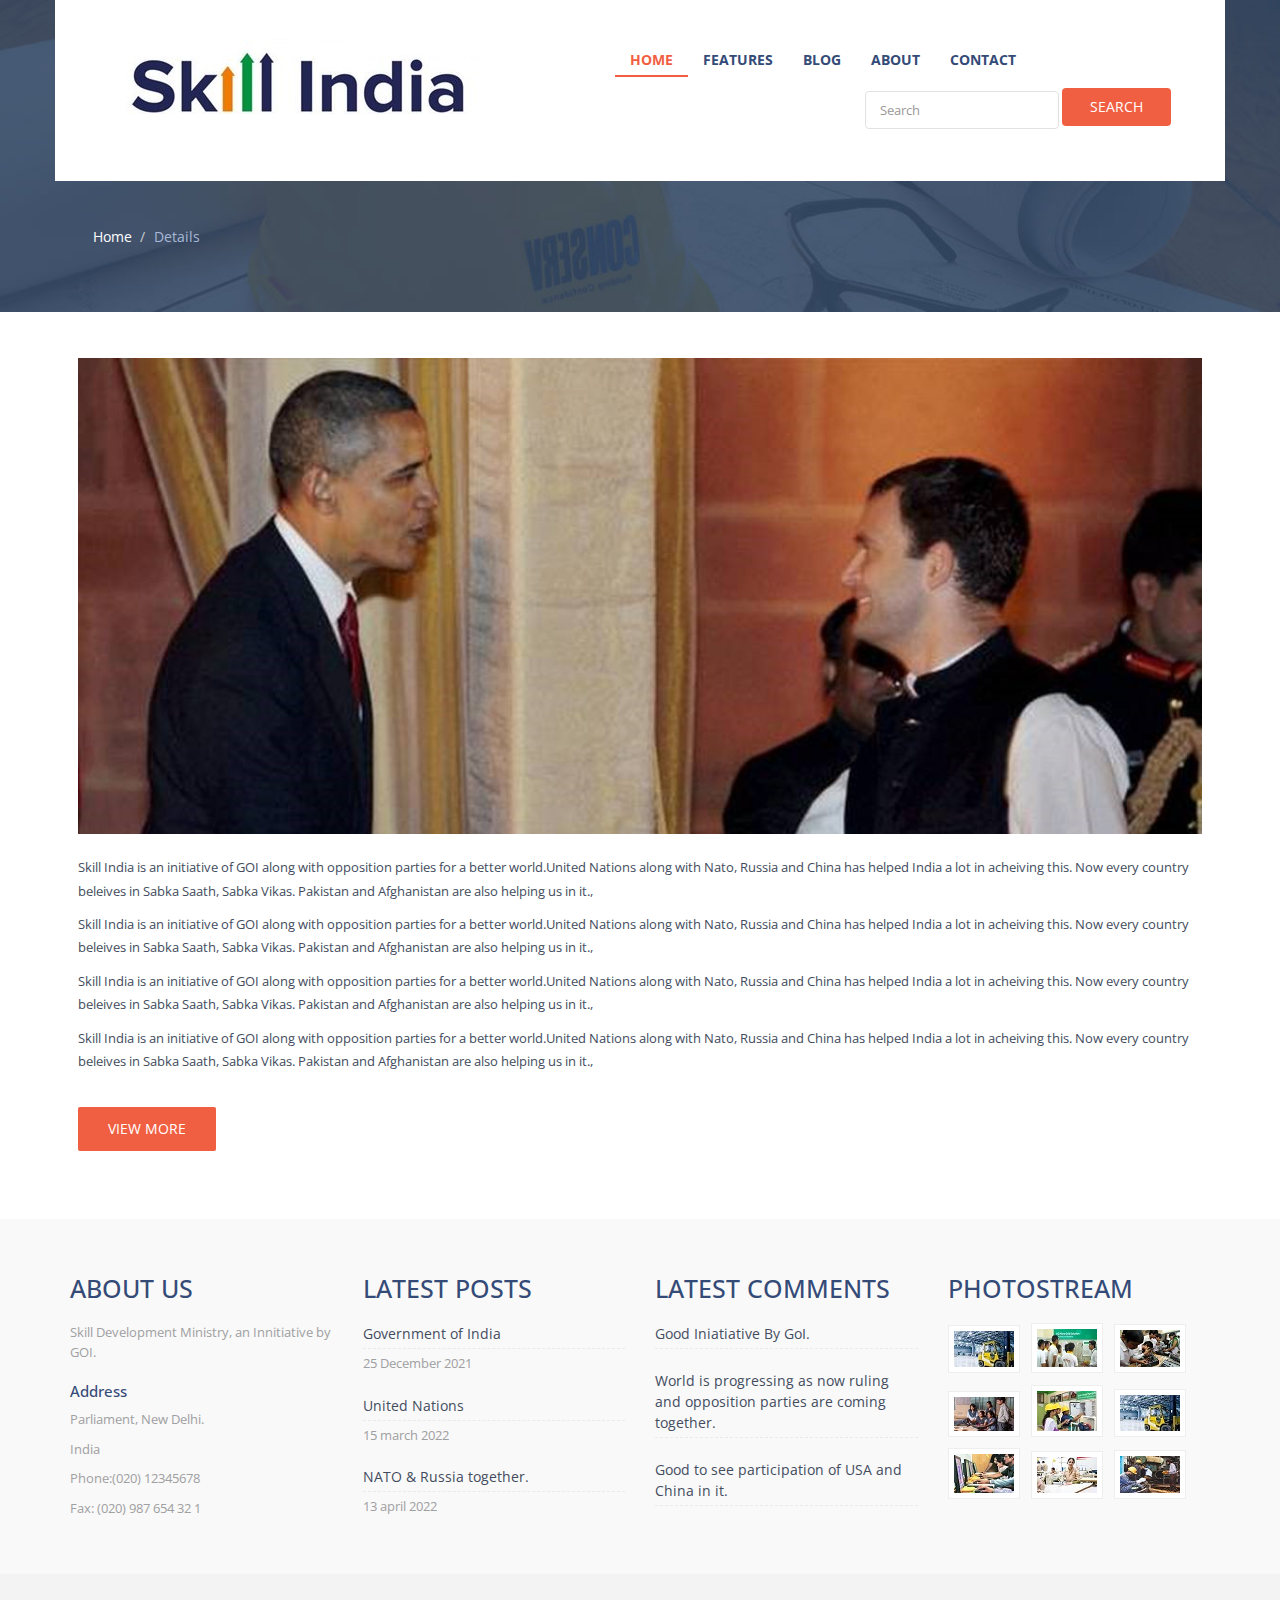
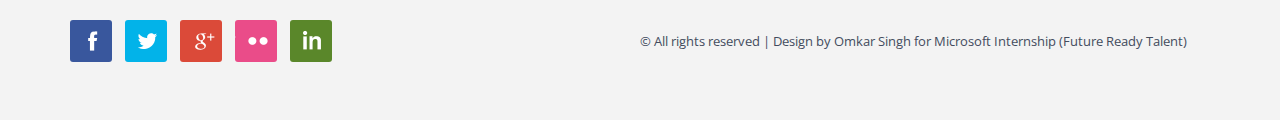
<file: single-page.html>
<!DOCTYPE HTML>
<html>
<head>
<title>Microsoft Internship Website</title>

<link href="css/bootstrap.min.css" rel='stylesheet' type='text/css' />
<link href="css/bootstrap.css" rel='stylesheet' type='text/css' />
<meta name="viewport" content="width=device-width, initial-scale=1">
<script type="application/x-javascript"> addEventListener("load", function() { setTimeout(hideURLbar, 0); }, false); function hideURLbar(){ window.scrollTo(0,1); } </script>

<link href='http://fonts.googleapis.com/css?family=Open+Sans:400,300,700' rel='stylesheet' type='text/css'>

<link href="css/style.css" rel="stylesheet" type="text/css" media="all" />

<script type="text/javascript" src="js/jquery.min.js"></script>
<script type="text/javascript" src="js/bootstrap.js"></script>
<script type="text/javascript" src="js/bootstrap.min.js"></script>
</head>
<body>
<div class="header_bg">
	<div class="container">
		<div class="row header">
		<nav class="navbar" role="navigation">
		  <div class="container-fluid">
		   
		    <div class="navbar-header">
		      <button type="button" class="navbar-toggle" data-toggle="collapse" data-target="#bs-example-navbar-collapse-1">
		        <span class="sr-only">Toggle navigation</span>
		        <span class="icon-bar"></span>
		        <span class="icon-bar"></span>
		        <span class="icon-bar"></span>
		      </button>
		      <a class="navbar-brand" href="index.html"><img src="images/logo.jpg" alt="" class="img-responsive"/> </a>
		    </div>
		    
		    <div class="collapse navbar-collapse" id="bs-example-navbar-collapse-1">
		      <ul class="menu nav navbar-nav ">
		        <li class="active"><a href="index.html">home</a></li>
		        <li><a href="feature.html">features</a></li>
		        <li><a href="blog.html">blog</a></li>
		        <li><a href="about.html">about</a></li>
		        <li><a href="contact.html">contact</a></li>
		      </ul>
		      <form class="navbar-form navbar-right" role="search">
		        <div class="form-group my_search">
		          <input type="text" class="form-control" placeholder="Search">
		        </div>
		        <button type="submit" class="btn btn-default">Search</button>
		      </form>
		    </div>
		  </div>
		</nav>
		</div>
		<ol class="breadcrumb">
		  <li><a href="index.html">Home</a></li>
		  <li class="active">Details</li>
		</ol>
	</div>
</div>
<div class="main">
<div class="container">
	<div class="row details">
		<img src="images/det_pic.jpg" alt=""  class="img-responsive"/>
		<p class="para">Skill India is an initiative of GOI along with opposition parties for a better world.United Nations along with Nato, Russia and China has helped India a lot in acheiving this. Now every country beleives in Sabka Saath, Sabka Vikas. Pakistan and Afghanistan are also helping us in it., </p>
		<p class="para">Skill India is an initiative of GOI along with opposition parties for a better world.United Nations along with Nato, Russia and China has helped India a lot in acheiving this. Now every country beleives in Sabka Saath, Sabka Vikas. Pakistan and Afghanistan are also helping us in it., </p>
		<p class="para">Skill India is an initiative of GOI along with opposition parties for a better world.United Nations along with Nato, Russia and China has helped India a lot in acheiving this. Now every country beleives in Sabka Saath, Sabka Vikas. Pakistan and Afghanistan are also helping us in it., </p>
		<p class="para">Skill India is an initiative of GOI along with opposition parties for a better world.United Nations along with Nato, Russia and China has helped India a lot in acheiving this. Now every country beleives in Sabka Saath, Sabka Vikas. Pakistan and Afghanistan are also helping us in it., </p>
		<div class="read_more">
			<a href="#"><button class="btn_style">view more</button></a>
		</div>
	</div>
</div>
</div>
<div class="footer_bg">
	<div class="container">
		<div class="row  footer">
			<div class="col-md-3 span1_of_4">
				<h4>About us</h4>
				<p>Skill Development Ministry, an Innitiative by GOI.</p>
				<h5>Address</h5>
				<p class="top">Parliament, New Delhi.</p>
				<p>India</p>
				<p>Phone:(020) 12345678</p>
				<p>Fax: (020) 987 654 32 1</p>
			</div>
			<div class="col-md-3 span1_of_4">
				<h4>Latest posts</h4>
				<span><a href="#"> Government of India </a></span>
				<p>25 December 2021</p>
				<span><a href="#"> United Nations </a></span>
				<p>15 march 2022</p>
				<span><a href="#">NATO & Russia together. </a></span>
				<p>13 april 2022</p>
			</div>
			<div class="col-md-3 span1_of_4">
				<h4>latest comments</h4>
				<span><a href="#">Good Iniatiative By GoI.</a></span>
				<span><a href="#">World is progressing as now ruling and opposition parties are coming together.</a></span>
				<span><a href="#">Good to see participation of USA and China in it.</a></span>
			</div>
			<div class="col-md-3 span1_of_4">
				<h4>photostream</h4>
				<ul class="f_nav list-unstyled">
					<li><a href="#"><img src="images/f_pic1.jpg" alt="" class="img-responsive"/></a></li>
					<li><a href="#"><img src="images/f_pic3.jpg" alt="" class="img-responsive"/> </a></li>
					<li><a href="#"><img src="images/f_pic4.jpg" alt="" class="img-responsive"/> </a></li>
					<li><a href="#"><img src="images/f_pic5.jpg" alt="" class="img-responsive"/> </a></li>
					<li><a href="#"><img src="images/f_pic7.jpg" alt="" class="img-responsive"/> </a></li>
					<li><a href="#"><img src="images/f_pic1.jpg" alt="" class="img-responsive"/> </a></li>
					<li><a href="#"><img src="images/f_pic6.jpg" alt="" class="img-responsive"/> </a></li>
					<li><a href="#"><img src="images/f_pic8.jpg" alt="" class="img-responsive"/> </a></li>
					<li><a href="#"><img src="images/f_pic2.jpg" alt="" class="img-responsive"/> </a></li>
				</ul>
			</div>
			<div class="clearfix"></div>
		</div>
	</div>
</div>
<div class="footer_btm">
	<div class="container">
		<div class="row  footer1">
			<div class="col-md-5">
				<div class="soc_icons">
					<ul class="list-unstyled">
						<li><a class="icon1" href="#"></a></li>
						<li><a class="icon2" href="#"></a></li>
						<li><a class="icon3" href="#"></a></li>
						<li><a class="icon4" href="#"></a></li>
						<li><a class="icon5" href="#"></a></li>
						<div class="clearfix"></div>
					</ul>	
				</div>
			</div>
			<div class="col-md-7 copy">
				<p class="link text-right"><span>&#169; All rights reserved | Design by Omkar Singh for Microsoft Internship (Future Ready Talent)</a></span></p>
			</div>
		</div>
	</div>
</div>
</body>
</html>
</file>
<file: css/style.css>
body {
	font-family: 'Open Sans', 'sans-serif';
	background:#ffffff;
	font-size: 100%;
}
.wrap{
	margin:0 auto;
	width:80%;
}
.header_bg{
	background: url('../images/header_bg.jpg');
	background-size: 100%;
}
.breadcrumb {
	background: none;
	padding: 4% 2%;
}
.breadcrumb > .active {
	color: #A8B8D8;
}
.breadcrumb li,.breadcrumb li a{
	font-size: 14px;
	color: #ffffff;
	text-transform:capitalize;
	-webkit-transition: all 0.3s ease-in-out;
	-moz-transition: all 0.3s ease-in-out;
	-o-transition: all 0.3s ease-in-out;
	transition: all 0.3s ease-in-out;
}
.breadcrumb li a:hover{
	text-decoration: none;
	color:#F15F43;
}
.header{
	background: #ffffff;
	padding: 2%;
}
.h_right{
	float: right;
	width: 72%;
}
.navbar-nav {
	margin-top:2%;
	margin-left: 10%;
}
.navbar-brand {
	line-height: 25px;
}
.menu li.active a{
	background: none;
	color:#F15F43;
	border-bottom:2px solid #F15F43;
}
.menu li a{
	font-size: 14px;
	text-transform: uppercase;
	color: #354B77;
	border-radius: 0px;
	font-weight: 700;
	padding-top: 5px;
	padding-bottom: 5px;
	-webkit-transition: all 0.3s ease-in-out;
	-moz-transition: all 0.3s ease-in-out;
	-o-transition: all 0.3s ease-in-out;
	transition: all 0.3s ease-in-out;
}
.menu li a:hover,.menu li.active a:hover{
	background: none;
	color: #F15F43;
	border-bottom:2px solid #F15F43;
}
.navbar-toggle {
  background-color: #354B77;
  border: 1px solid transparent;
}
.navbar-toggle .icon-bar {
	background-color: #ffffff;
}
.my_search{
	margin-top: 2%;
}
.my_search input[type="text"]{
	color:#2C3547;
	box-shadow: none;
	border:1px solid rgb(226, 226, 226);
	padding: 18px 14px;
	font-size: 13px;
}
.btn{
	background: #F15F43;
	color: #ffffff;
	padding: 9px 28px;
	line-height:20px;
	text-transform: uppercase;
	border: none;
	outline:none;
	-webkit-transition: all 0.3s ease-in-out;
	-moz-transition: all 0.3s ease-in-out;
	-o-transition: all 0.3s ease-in-out;
	transition: all 0.3s ease-in-out;
}
.btn:hover{
	color:#ffffff;
	background: #354B77;
}
/* start slider */
.slider{
	margin-top: 8%;	
}
.slider_text h2{
	font-size: 5em;
	color: #ffffff;
	text-transform: capitalize;
	font-weight: 600;
	line-height: 1.2em;
}
.slider_text h3{
	font-size: 3em;
	color: #ffffff;
	text-transform: capitalize;
	font-weight: 100;
}
.slider_img img{
	display: inline-block;
}
/* grids_of_3 */
.main{
	background: #ffffff;
}
.grids_of_3 {
	text-align: center;
	padding: 4% 2%;
}
.grid1_of_3 h2{
	text-transform: uppercase;
	color: #354B77;
	font-size: 26px;
}
.grid1_of_3 p{
	font-size: 14px;
	line-height: 1.8em;
	color: #434C5E;
	margin-bottom: 20px;
}
.grid1_of_3 img{
	display: inline-block;
	margin: 4% 0;
}
.btn_style{
	font-size: 14px;
	color: #ffffff;
	background: #F15F43;
	padding: 12px 30px;
	line-height: 20px;
	text-transform: uppercase;
	border: none;
	outline: none;
	-webkit-transition: all 0.3s ease-in-out;
	-moz-transition: all 0.3s ease-in-out;
	-o-transition: all 0.3s ease-in-out;
	transition: all 0.3s ease-in-out;
	border-radius: 2px;
	-webkit-border-radius: 2px;
	-moz-border-radius: 2px;
	-o-border-radius: 2px;
}
.btn_style:hover{
	background: #354B77;
}
/* grids_btm */
.grids_btm {
	padding: 4% 0;
}
.grid_list{
	display: block;
}
.grids_btm.top{
	padding: 4% 0;
	border-top: 1px ridge rgb(241, 241, 241);
	border-bottom: 1px ridge rgb(241, 241, 241);
}
.images_1_of_1{
	width:24%;
	float:left;
	background: #354B77;
	padding:4%;
}
.images_1_of_1 p{
	text-align: center;
	font-size: 5em;
	color: #ffffff;
	line-height:66px;
	margin: 0;
}
.grid_1_of_1{
	width:76%;
	float:left;
	background: #E5EAF3;
	padding:4%;
}
.grid_1_of_1 h3{
	color: #354B77;
	font-size: 1.8em;
	font-weight: normal;
	line-height: 31px;
	text-transform: uppercase;
	margin: 0;
}
.grid_1_of_1 p {
	font-size: 14px;
	line-height: 1.8em;
	color: #434C5E;
}
/* start footer */
.footer_bg{
	background: #f9f9f9;
}
.footer{
	padding:4% 0%;
}
.span1_of_4 h4{
	font-size: 2.5em;
	text-transform: uppercase;
	color: #354B77;
	margin-bottom: 8%;
}
.span1_of_4 h5{
	font-size: 1.5em;
	text-transform: capitalize;
	color: #354B77;
	margin-top: 8%;
}
.span1_of_4 p{
	margin-top: 5px;
	font-size: 13px;
	line-height: 1.5em;
	color: #9FA0A2;
}
.span1_of_4 p.top{
	margin-top: 4%;
}
.span1_of_4 span a{
	border-bottom: 1px dashed rgb(235, 233, 233);
	padding-bottom: 4px;
	margin-top: 8%;
	display: block;
	font-size: 14px;
	line-height: 1.5em;
	color: #434C5E;
	-webkit-transition: all 0.3s ease-in-out;
	-moz-transition: all 0.3s ease-in-out;
	-o-transition: all 0.3s ease-in-out;
	transition: all 0.3s ease-in-out;
}
.span1_of_4 span a:hover{
	text-decoration:none;
	color: #F15F43;
}
.f_nav li{
	display:inline-block;
	margin: 0 8px 8px 0;
}
.f_nav li a{
	display: block;
	-webkit-transition: all 0.3s ease-in-out;
	-moz-transition: all 0.3s ease-in-out;
	-o-transition: all 0.3s ease-in-out;
	transition: all 0.3s ease-in-out;
}
.f_nav li a img{
	background: #ffffff;
	padding: 5px;
	border: 1px solid #eeeeee;
}
.f_nav li a:hover{
	zoom: 1;
	filter: alpha(opacity=50);
	opacity: 0.7;
	-webkit-transition: opacity .15s ease-in-out;
	-moz-transition: opacity .15s ease-in-out;
	-ms-transition: opacity .15s ease-in-out;
	-o-transition: opacity .15s ease-in-out;
	transition: opacity .15s ease-in-out;
}
/*start footer_top */
.footer_btm{
	background: #f3f3f3;
}
.footer1{
	padding: 4% 2% 4% 0;
}
/* start soc_icons */
.soc_icons ul li{
	display:inline-block;
	margin-left: 10px;
}
.soc_icons ul li:first-child{
	margin-left: 0;
}
.soc_icons ul li a{
	display: block;
	width: 42px;
	height: 42px;
	-webkit-transition: all 0.3s ease-in-out;
	-moz-transition: all 0.3s ease-in-out;
	-o-transition: all 0.3s ease-in-out;
	transition: all 0.3s ease-in-out;
	border-radius: 3px;
	-webkit-border-radius: 3px;
	-moz-border-radius: 3px;
	-o-border-radius: 3px;
}
.soc_icons ul li a.icon1{
	background: #39579D url('../images/icons.png') no-repeat 18px 10px;
}
.soc_icons ul li a.icon2{
	background: #02B3E9 url('../images/icons.png') no-repeat -12px 10px;
}
.soc_icons ul li a.icon3{
	background: #DB4A39 url('../images/icons.png') no-repeat -44px 10px;
}
.soc_icons ul li a.icon4{
	background: #EA4C89 url('../images/icons.png') no-repeat -78px 10px;
}
.soc_icons ul li a.icon5{
	background: #5A872A url('../images/icons.png') no-repeat -112px 10px;
}
.soc_icons ul li a:hover{
	zoom: 1;
	filter: alpha(opacity=50);
	opacity: 0.7;
	-webkit-transition: opacity .15s ease-in-out;
	-moz-transition: opacity .15s ease-in-out;
	-ms-transition: opacity .15s ease-in-out;
	-o-transition: opacity .15s ease-in-out;
	transition: opacity .15s ease-in-out;
}
.copy{
	margin-top: 10px;
}
.copy p{
	color: #434C5E;
	font-size: 13px;
	line-height: 1.8em;
}
.copy p a{
	color:#F15F43;
	-webkit-transition: all 0.3s ease-in-out;
	-moz-transition: all 0.3s ease-in-out;
	-o-transition: all 0.3s ease-in-out;
	transition: all 0.3s ease-in-out;
}
.copy p a:hover{
	color: #434C5E;
	text-decoration: none;
}
/* start feature */
.features{
	padding:4% 2%;
}
.features_list1{
	margin-top: 4%;
}
.feature p{
	margin-top: 8%;
}
.feature img{
	width: 100%;
}
.feature a{
	display: block;
	font-size: 16px;
	font-style: italic;
	color: #354B77;
	text-transform: capitalize;
	-webkit-transition: all 0.3s ease-in-out;
	-moz-transition: all 0.3s ease-in-out;
	-o-transition: all 0.3s ease-in-out;
	transition: all 0.3s ease-in-out;
}
.feature a:hover{
	text-decoration: none;
	color: #F15F43;
}
/* start blog */
.blog{
	padding:4% 2%;
}
.blog_img{
	margin-top: 5px;
}
.blog_img1{
	margin-top: 6%;
}
.blog_left img{
	width:100%;
}
.blog_left h4 a{
	display:block;
	margin: 4% 0 2%;
	color: #354B77;
	-webkit-transition: all 0.3s ease-in-out;
	-moz-transition: all 0.3s ease-in-out;
	-o-transition: all 0.3s ease-in-out;
	transition: all 0.3s ease-in-out;
}
.blog_left h4 a:hover{
	text-decoration: none;
	color: #F15F43;
}
.blog_right h4{
	margin:0 0 4%;
	color: #354B77;	
	text-transform: capitalize;
}
/* start ads_nav */
.ads_nav li{
	float: left;
	width: 48.3333%;
	margin-left: 3.33333%;
	margin-bottom: 10px;
}
.ads_nav li:first-child,.ads_nav li:nth-child(3){
	margin-left: 0;
}
.ads_nav li a{
	display: block;
	-webkit-transition: all 0.3s ease-in-out;
	-moz-transition: all 0.3s ease-in-out;
	-o-transition: all 0.3s ease-in-out;
	transition: all 0.3s ease-in-out;
}
.ads_nav li a img{
	width: 100%;
}
.ads_nav li a:hover{
	zoom: 1;
	filter: alpha(opacity=50);
	opacity: 0.7;
	-webkit-transition: opacity .15s ease-in-out;
	-moz-transition: opacity .15s ease-in-out;
	-ms-transition: opacity .15s ease-in-out;
	-o-transition: opacity .15s ease-in-out;
	transition: opacity .15s ease-in-out;
}
/* start tag_nav */
.tag_nav {
	margin: 8% 0;
}
.tag_nav li{
	margin:10px 5px 0 0;
	display: inline-block;
}
.tag_nav li a{
	display: block;
	text-transform: capitalize;
	background: #E7E7E7;
	color: #5F5F5F;
	font-size: 13px;
	padding: 8px 14px;
	border-radius: 2px;
	-webkit-border-radius: 2px;
	-moz-border-radius: 2px;
	-o-border-radius: 2px;
	-webkit-transition: all 0.3s ease-in-out;
	-moz-transition: all 0.3s ease-in-out;
	-o-transition: all 0.3s ease-in-out;
	transition: all 0.3s ease-in-out;
}
.tag_nav li a:hover{
	background: #354B77;
	color: #ffffff;
	text-decoration:none;
}
/* start news_letter */
.news_letter{
	margin: 8% 0;
}
.news_letter form input[type="text"]{
	font-family: 'Open Sans', 'sans-serif';
	font-weight:100;
	padding: 10px;
	display: block;
	width: 100%;
	background: #ffffff;
	outline: none;
	color: #555555;
	font-size: 13px;
	border: 1px solid #DADADA;
	-webkit-appearance: none;
}
.news_letter form input[type="submit"]{
	margin-top: 4%;
	-webkit-appearance: none;
	float:none;
	font-family: 'Open Sans', 'sans-serif';
	cursor:pointer;
	border:none;
	outline:none;
	display: inline-block;
	padding: 12px 30px;
	font-size: 13px;
	color: #ffffff;
	background: #354B77;
	text-transform: uppercase;
	border-radius: 2px;
	-webkit-border-radius: 2px;
	-moz-border-radius: 2px;
	-o-border-radius: 2px;
	-webkit-transition: all 0.3s ease-in-out;
	-moz-transition: all 0.3s ease-in-out;
	-o-transition: all 0.3s ease-in-out;
	transition: all 0.3s ease-in-out;
}
.news_letter form input[type="submit"]:hover{
	background: #F15F43;
}
/* start about */
.about{
	padding: 4% 2%;
}
.img_style{
	margin-top:10px;
}
.img_style img{
	width: 100%;
}
.about h4{
	color: #354B77;
}
.para{
	font-size: 13px;
	line-height: 1.8em;
	color: #434C5E;
}
.about_p {
	padding: 10px;
	margin-top: 2%;
}
.read_more {
	margin: 3% 0 2%;
}
/* start contact */
.contact{
	padding: 2%;
}
.contact_info h2{
	text-transform: uppercase;
	color: #354B77;
	font-size: 26px;
}
.company_ad h2{
	font-size: 26px;
	text-transform: uppercase;
	color: #354B77;
}
.company_ad p{
	font-size: 13px;
}
.company_ad p a {
	color: #F15F43;
	-webkit-transition: all 0.3s ease-in-out;
	-moz-transition: all 0.3s ease-in-out;
	-o-transition: all 0.3s ease-in-out;
	transition: all 0.3s ease-in-out;
}
.company_ad p a:hover{
	text-decoration:none;
	color: #354B77;
}
.contact-form h2{
	font-size: 26px;	
	text-transform: uppercase;
	color: #354B77;
}
.contact-form span{
	display:block;
	text-transform: capitalize;
	font-size: 13px;
	color: #9499A3;
	font-weight: normal;
	margin-bottom: 10px;
}
.contact-form textarea {
	font-family: 'Open Sans', 'sans-serif';
	padding: 10px;
	display: block;
	width: 99.3333%;
	background: #ffffff;
	outline: none;
	color: #c0c0c0;
	font-size: 0.8725em;
	border: 1px solid #ECECEC;
	-webkit-appearance: none;
	resize: none;
	height: 120px;
	border-radius: 4px;
	-webkit-border-radius: 4px;
	-moz-border-radius: 4px;
	-o-border-radius: 4px;
}
.contact-form textarea:focus{
	border:1px solid #66afe9;
}
.form-control{
	box-shadow: none;
	border: 1px solid #ECECEC;
}
.form-control:focus {
	box-shadow: none;
}
.contact-form input[type="submit"] {
	margin-top:20px;
	font-family: 'Open Sans', 'sans-serif';
	-webkit-appearance: none;
	float:none;
	cursor: pointer;
	border: none;
	outline: none;
	display: inline-block;
	padding: 12px 30px;
	font-size: 0.8925em;
	color: #ffffff;
	background: #F15F43;
	text-transform: uppercase;
	border-radius: 2px;
	-webkit-border-radius: 2px;
	-moz-border-radius: 2px;
	-o-border-radius: 2px;
	-webkit-transition: all 0.3s ease-in-out;
	-moz-transition: all 0.3s ease-in-out;
	-o-transition: all 0.3s ease-in-out;
	transition: all 0.3s ease-in-out;
}
.contact-form input[type="submit"]:hover{
	background: #354B77;
}
/* start derails */
.details{
	padding:4% 2%;
}
.details img{
	margin-bottom: 2%;
}
/***** Media Quries *****/
@media only screen and (max-width: 1440px) and (min-width: 240px)  {
	.wrap{
		width:95%;
	}
}
@media only screen and (max-width: 1440px) {
}
@media only screen and (max-width: 1366px) {
}
@media only screen and (max-width: 1280px) {
}
@media only screen and (max-width: 1024px) {
	.logo img{
		width: 60%;
	}
	.h_right {
		width: 80%;
	}
	.nav > li > a {
		padding: 4px 8px;
	}
	.slider_text h2 {
		font-size: 4em;
	}
	.slider {
		margin-top: 2%;
	}
	.slider_text h3 {
		font-size: 2.5em;
	}
	.navbar-nav {
		margin-left: 0%;
	}
	.span1_of_4 h4 {
		font-size: 2em;
	}
	.images_1_of_1 p {
		line-height: 90px;
	}
}
@media only screen and (max-width: 768px) {
	.header_bg {
		background-size: 100% 100%;
	}
	.menu li.active a {
		border-bottom: none;
	}
	.menu li a:hover,.menu li.active a:hover{
		border-bottom: none;
	}
	.slider_text h2 {
		font-size: 2.8em;
	}
	.slider_text h3 {
		font-size: 2em;
	}
	.breadcrumb {
		padding: 4% 2% 2%;
	}
	.grid1_of_3 img {
		margin: 0% 0;
	}
	.grid_list{
		margin: 2% 0;
	}
	.images_1_of_1 p {
		line-height: 66px;
	}
	.span1_of_4 h4 {
		margin-bottom: 1%;
		margin-top: 2%;
	}
	.span1_of_4 h5 {
		margin-top: 2%;
	}
	.span1_of_4 p.top {
		margin-top: 1%;
	}
	.span1_of_4 span a {
		margin-top: 1%;
	}
	.footer1,.copy p{
		text-align:center !important;
	}
	.feature p {
		margin-top: 0%;
	}
	.feature a {
		margin-bottom: 4%;
	}
	.blog_right{
		margin-top: 4%;
	}
	.contact-form input[type="submit"] {
		margin: 15px 0;
	}
}
@media only screen and (max-width: 640px){
	.navbar-toggle {
		margin-top: 18px;
	}
	.slider_text h2 {
		font-size: 2.5em;
	}
	.slider_text h3 {
		font-size: 1.8em;
	}
}
@media only screen and (max-width: 480px) {
	.slider_text h2 {
		font-size: 2em;
	}
	.slider_text h3 {
		font-size: 1.2em;
	}
	.grid_1_of_1 h3 {
		line-height: 24px;
	}
	.grid_1_of_1 p {
		font-size: 13px;
		line-height: 1.5em;
	}
	.images_1_of_1 p {
		font-size: 5em;
		line-height: 1.44em;
	}
	.breadcrumb {
		padding: 4% 2% 0%;
	}
}
@media only screen and (max-width: 320px) {
	.slider_text h2 {
		font-size: 2.4em;
	}
	.slider_text h3 {
		font-size: 1.5em;
	}
	.slider_img img{
		width: 50%;
	}
	.grid1_of_3{
		margin-top: 30px;
	}
	.grid1_of_3 h2 {
		font-size: 26px;
	}
	.grid_1_of_1 h3 {
		font-size: 1.2em;
	}
	.images_1_of_1 p {
		font-size: 3em;
		line-height: 60px;
	}
	.hide{
		display: none;
	}
	.grid_1_of_1 {
		padding: 2%;
	}
	.breadcrumb li, .breadcrumb li a {
		font-size: 12px;
	}
	.span1_of_4 {
		margin-top: 20px;
	}
	.span1_of_4 span{
		margin: 10px 0;
	}
}
</file>
